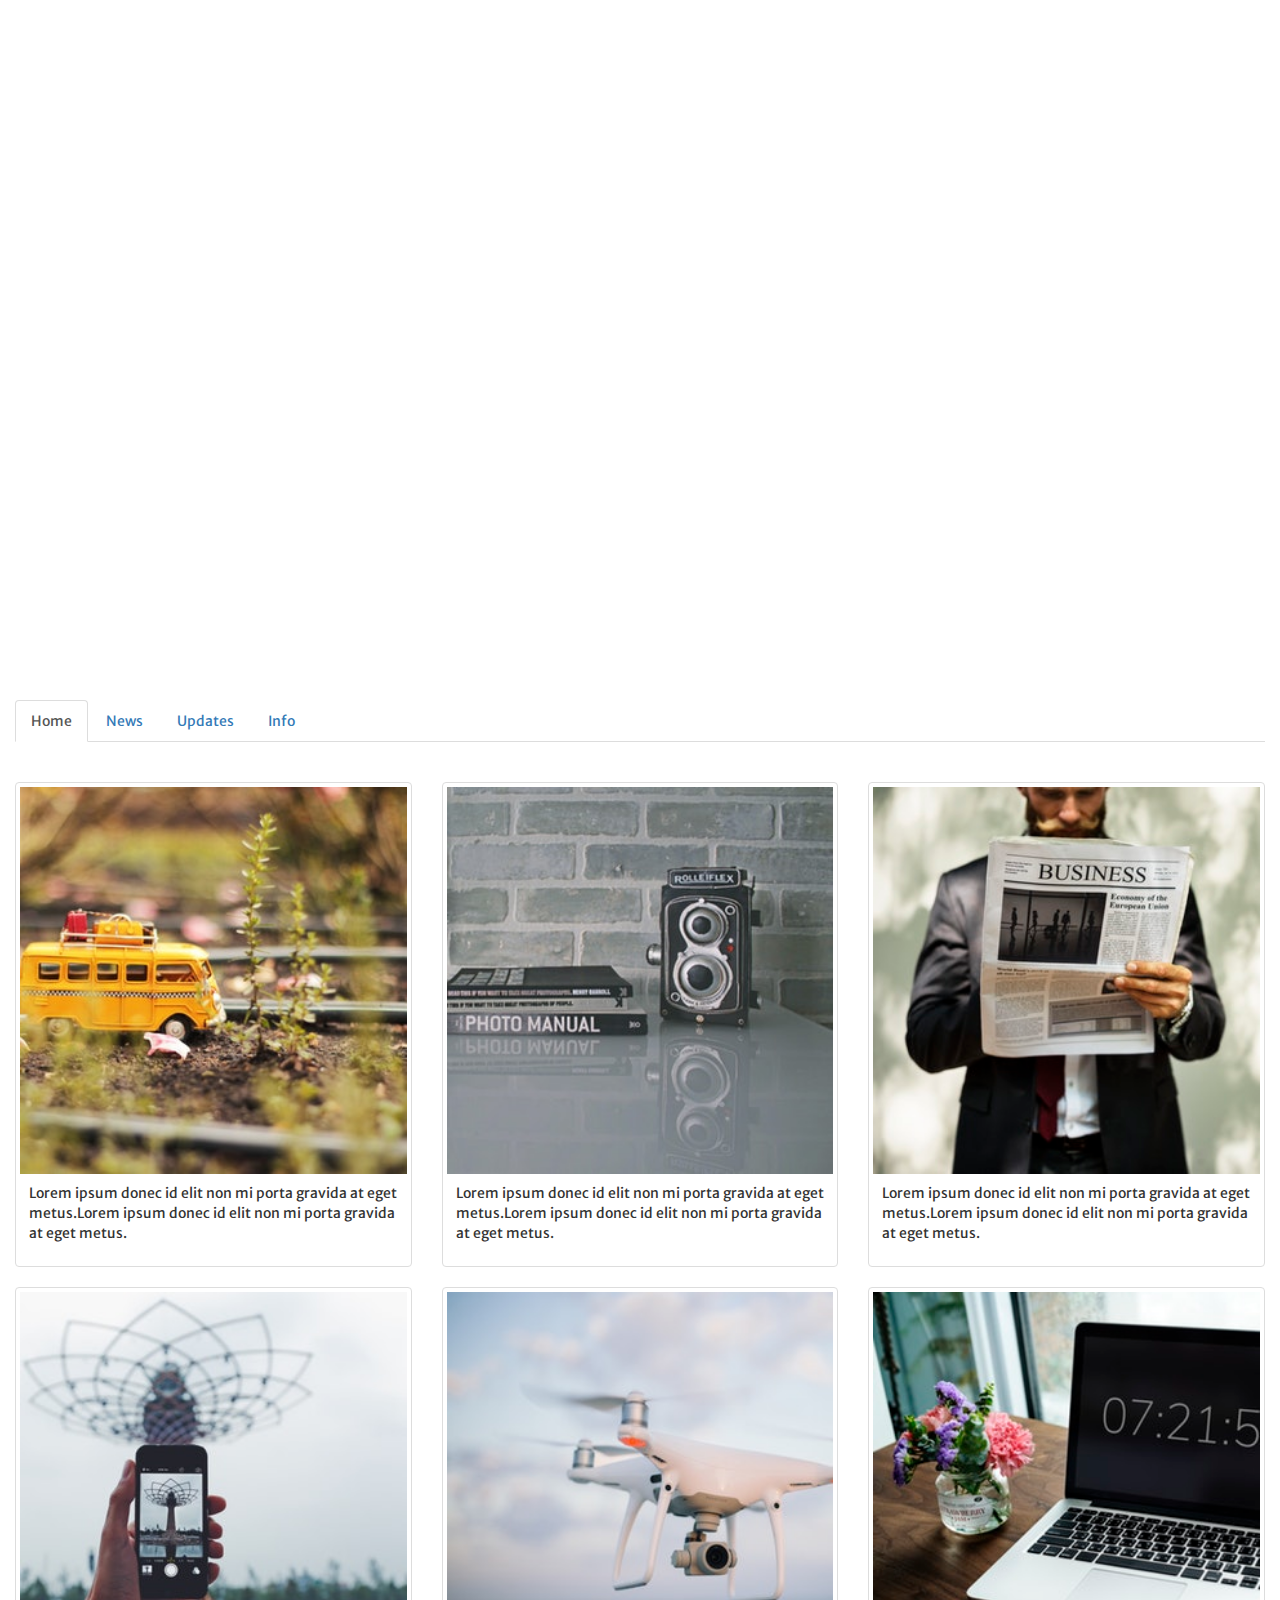
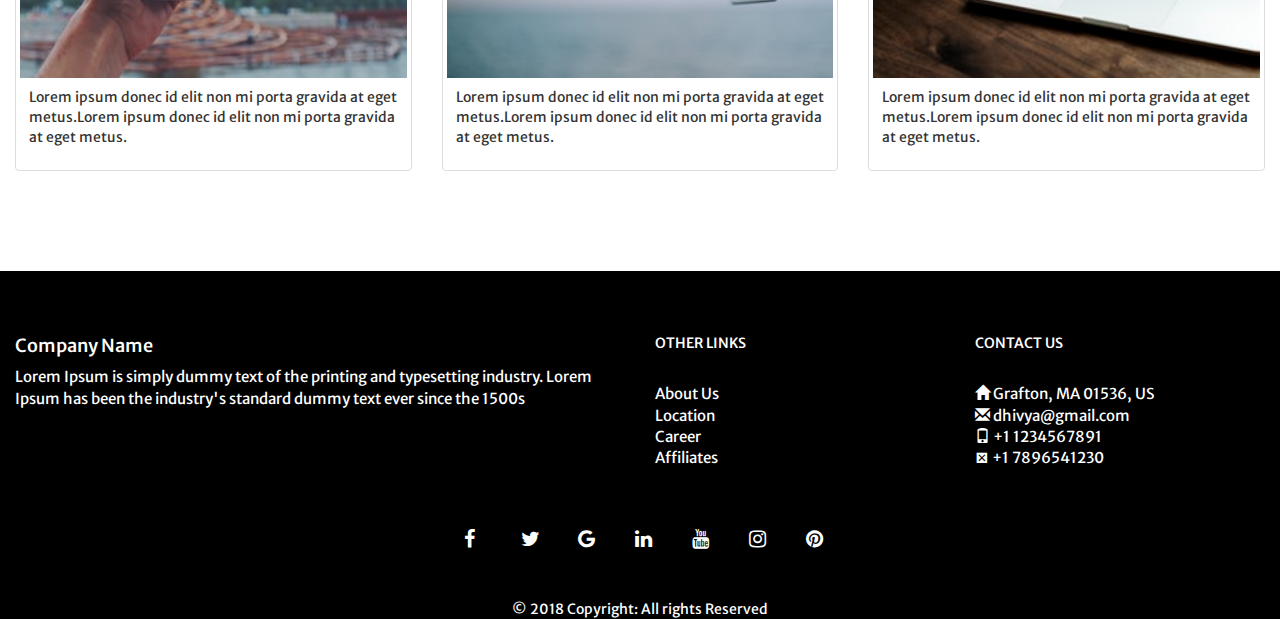
<file: templates/blog.html>
<!DOCTYPE html>
<html>

<head>
    <title>Dhivya's Page</title>
    <meta charset="utf-8">
    <meta name="viewport" content="width=device-width, initial-scale=1">
    <link rel="stylesheet" href="https://maxcdn.bootstrapcdn.com/bootstrap/3.3.7/css/bootstrap.min.css">
    <link rel="stylesheet" href="../css/style.css">
    <script src="https://ajax.googleapis.com/ajax/libs/jquery/3.3.1/jquery.min.js"></script>
    <script src="https://maxcdn.bootstrapcdn.com/bootstrap/3.3.7/js/bootstrap.min.js"></script>
    <link rel="stylesheet" href="https://cdnjs.cloudflare.com/ajax/libs/font-awesome/4.7.0/css/font-awesome.min.css">
    <link href="https://fonts.googleapis.com/css?family=Merriweather+Sans" rel="stylesheet">
    <link href="https://fonts.googleapis.com/css?family=Bevan|Merriweather+Sans" rel="stylesheet">
    <link href="https://fonts.googleapis.com/css?family=Ruda" rel="stylesheet">
	<script src="../js/script.js"></script>
    <style>
      
		#first_blog_container {
            background: url("../images/switzerland-zermatt-mountains-snow.jpg");
            background-repeat: no-repeat;
            background-size: 100% 100%;
            width: 100%;
            height: 700px;
            padding: 30px;
            -webkit-filter: grayscale(70%);
            /* Safari 6.0 - 9.0 */
            filter: grayscale(70%);
            opacity: 0.1%;
        }

        .navbar_blog {
            margin-left: -44px;
            margin-right: -44px;
            margin-top: -30px;
        }
    </style>

</head>

<body>


    <div id="first_blog_container">
        <div class="container-fluid">
            <nav class="navbar navbar-inverse navbar_blog " id="myHeader">
                <div class="container-fluid blog_header">
                    <div class="navbar-header">
                        <button type="button" class="navbar-toggle" data-toggle="collapse" data-target="#myNavbar">
        <span class="icon-bar"></span>
        <span class="icon-bar"></span>
        <span class="icon-bar"></span>                        
      </button>
                        <a class="navbar-brand" href="#">WebSiteName</a>
                    </div>
                    <div class="collapse navbar-collapse navbar-right" id="myNavbar">
                        <ul class="nav navbar-nav">
                            <li class="active"><a href="index.html" class="sub_links">Home</a></li>
                           
                            <li><a href="blog.html" class="sub_links">Blogs</a></li>
                            <li><a href="products.html" class="sub_links">Products</a></li>
                            <li><a href="career.html" class="sub_links">Join Us</a></li>

                            <li><a href="#" class="sub_links" data-toggle="modal" data-target="#myModal"><span class="glyphicon glyphicon-user"></span> Sign Up</a></li>
                            <li><a href="#" class="sub_links" data-toggle="modal" data-target="#myModallogin"><span class="glyphicon glyphicon-log-in"></span> Login</a></li>
                            <li><a href="#" class="sub_links"><span class="glyphicon glyphicon-heart"></span> </a></li>

                    </div>
                </div>
            </nav>


        </div>
        <div class="blog_text">
            <center><br>
                <br><br>
                <p class="blog_first_text"> Blog</p>
                <p class="blog_second_text">Knowledge Gaining!! Knowledge Sharing!!</p>
            </center>
        </div>


    </div>
    <div class="container-fluid blog_tab">

        <ul class="nav nav-tabs">
            <li class="active"><a href="#">Home</a></li>
            <li><a href="#">News</a></li>
            <li><a href="#">Updates</a></li>
            <li><a href="#">Info</a></li>
        </ul>
        <br>
        <br>
    </div>

    <div class="container-fluid">
        <div class="row">
            <div class="col-md-4">
                <div class="thumbnail">
                    <a href="blog1.html">
          <img src="../images/tab3.jpeg" alt="Lights" style="width:100%">
          <div class="caption">
            <p>Lorem ipsum donec id elit non mi porta gravida at eget metus.Lorem ipsum donec id elit non mi porta gravida at eget metus.</p>
          </div>
        </a>
                </div>

            </div>

            <div class="col-md-4">
                <div class="thumbnail">
                    <a href="blog2.html">
          <img src="../images/tab4.jpeg" alt="Lights" style="width:100%">
          <div class="caption">
            <p>Lorem ipsum donec id elit non mi porta gravida at eget metus.Lorem ipsum donec id elit non mi porta gravida at eget metus.</p>
          </div>
        </a>
                </div>
            </div>
            <div class="col-md-4">
                <div class="thumbnail">
                    <a href="blog3.html">
          <img src="../images/tab5.jpeg" alt="Lights" style="width:100%">
          <div class="caption">
            <p>Lorem ipsum donec id elit non mi porta gravida at eget metus.Lorem ipsum donec id elit non mi porta gravida at eget metus.</p>
          </div>
        </a>
                </div>

            </div>

        </div>


        <div class="row">
            <div class="col-md-4">
                <div class="thumbnail">
                    <a href="blog4.html">
          <img src="../images/tab1.jpeg" alt="Lights" style="width:100%"></img>
          <div class="caption">
            <p>Lorem ipsum donec id elit non mi porta gravida at eget metus.Lorem ipsum donec id elit non mi porta gravida at eget metus.</p>
          </div>
        </a>
                </div>

            </div>

            <div class="col-md-4">
                <div class="thumbnail">
                    <a href="blog5.html">
          <img src="../images/tab2.jpeg" alt="Lights" style="width:100%">
          <div class="caption">
            <p>Lorem ipsum donec id elit non mi porta gravida at eget metus.Lorem ipsum donec id elit non mi porta gravida at eget metus.</p>
          </div>
        </a>
                </div>
            </div>
            <div class="col-md-4">
                <div class="thumbnail">
                    <a href="blog6.html">
          <img src="../images/tab6.jpeg" alt="Lights" style="width:100%">
          <div class="caption">
            <p>Lorem ipsum donec id elit non mi porta gravida at eget metus.Lorem ipsum donec id elit non mi porta gravida at eget metus.</p>
          </div>
        </a>
                </div>

            </div>

        </div>


    </div>
    <br><br><br><br>

    <div class="modal fade" id="myModal" role="dialog">
        <div class="modal-dialog" role="document">
            <div class="modal-content">
                <div class="modal-header">
                    <button type="button" class="close" data-dismiss="modal" aria-label="Close"><span aria-hidden="true">&times;</span></button>
                    <h4 class="modal-title" id="myModalLabel">Sign Up</h4>
                </div>
                <div class="modal-body">

                    <form class="form-horizontal myForm" method="post">


                        <div class="form-group">
                            <label for="fullname" class=" control-label">Name</label>
                            <div>
                                <input type="text" id="fullname" name="fullname" class="form-control" required/>
                            </div>

                        </div>
                        <div class="form-group">
                            <label for="email" class=" control-label">Email</label>
                            <div>
                                <input type="email" id="email_Signup" name="email_Signup" class="form-control" required/>
                            </div>

                        </div>
                        <div class="form-group">
                            <label for="address" class=" control-label">Address</label>
                            <div>
                                <input type="text" id="address" name="address" class="form-control" required/>
                            </div>

                        </div>
                        <div class="form-group">
                            <label for="phone_number" class=" control-label">Phone Number</label>
                            <div>
                                <input type="text" id="phone_number" name="phone_number" class="form-control" required/>
                            </div>

                        </div>
                        <div class="form-group">
                            <label for="zipcode" class=" control-label">Zipcode</label>
                            <div>
                                <input type="text" id="zipcode" name="zipcode" class="form-control" required/>
                            </div>

                        </div>


                        <div class="form-group">
                            <label for="password" class=" control-label">Password</label>
                            <div>
                                <input type="password" id="password" name="password" class="form-control" required/>
                            </div>
                        </div>

                        <div class="form-group">
                            <label for="comments" class="control-label">Comments</label>
                            <div>
                                <textarea name="comments" id="comments" class="form-control" rows="5" cols="40" required></textarea>
                            </div>
                        </div>

                        <div class="form-group">

                            <div class="modal-footer">
                                <!-- <div> -->
                                <!-- <input type="submit" class="btn btn-primary" value="Submit"> -->
                                <!-- </div> -->
                                <button type="button" class="btn btn-default" data-dismiss="modal">Close</button>
                                <button type="submit" class="btn btn-primary">Submit</button>
                            </div>
                        </div>
                    </form>
                </div>

            </div>
        </div>
    </div>

    <div class="modal fade" id="myModallogin" role="dialog">
        <div class="modal-dialog" role="document">
            <div class="modal-content">
                <div class="modal-header">
                    <button type="button" class="close" data-dismiss="modal" aria-label="Close"><span aria-hidden="true">&times;</span></button>
                    <h4 class="modal-title" id="myModalLabel">Login</h4>
                </div>
                <div class="modal-body">


                    <!-- use method="post" to send your form to server -->

                    <form class="form-horizontal myLoginForm" method="post">



                        <div class="form-group">
                            <label for="email_Login" class=" control-label">Email</label>
                            <div>
                                <input type="email" id="email_Login" name="email_Login" class="form-control" required/>
                            </div>

                        </div>



                        <div class="form-group">
                            <label for="password_login" class=" control-label">Password</label>
                            <div>
                                <input type="password" id="password_login" name="password_login" class="form-control" required/>
                            </div>
                        </div>
                        <div class="checkbox">
                            <label><input type="checkbox" value="">Remember me</label>
                        </div> <br>
                        <a href="#">Forgot password?</a>
                        <br><br>





                        <div class="form-group">

                            <div class="modal-footer">
                                <!-- <div> -->
                                <!-- <input type="submit" class="btn btn-primary" value="Submit"> -->
                                <!-- </div> -->

                                <button type="submit" class="btn btn-primary">Sign In</button>
                            </div>
                        </div>
                    </form>
                </div>

            </div>
        </div>
    </div>
    <!--Footer-->
    <!--Footer-->
    <footer class="page-footer font-small blue pt-4 mt-4">

        <!--Footer Links-->
        <div class="container-fluid text-center text-md-left link_part">
            <div class="row">

                <!--First column--><br>
                <div class="col-md-6 first_part_footer">

                    <h4>Company Name</h4>
                    <p style="text-align:left;">Lorem Ipsum is simply dummy text of the printing and typesetting industry. Lorem Ipsum has been the industry's standard dummy text ever since the 1500s</p>
                </div>
                <!--/.First column-->

                <!--Second column-->
                <div class="col-md-3 second_part_footer ">
                    <h5 class="text-uppercase">Other Links</h5>
                    <br>
                    <ul class="list-unstyled">
                        <li>
                            <a class="footer_col" href="#!">About Us</a>
                        </li>
                        <li>
                            <a class="footer_col" href="#!">Location</a>
                        </li>
                        <li>
                            <a class="footer_col" href="#!">Career</a>
                        </li>
                        <li>
                            <a class="footer_col" href="#!">Affiliates</a>
                        </li>
                    </ul>
                </div>
                <!--/.Second column-->

                <div class="col-md-3 third_footer_part">
                    <h5 class="text-uppercase">Contact Us</h5>
                    <br>
                    <ul class="list-unstyled">
                        <li>
                            <a class="footer_col" href="#!"><span class="glyphicon glyphicon-home"></span> Grafton, MA 01536, US</a>
                        </li>
                        <li>
                            <a class="footer_col" href="#!"><span class="glyphicon glyphicon-envelope"></span> dhivya@gmail.com</a>
                        </li>
                        <li>
                            <a class="footer_col" href="#!"><span class="glyphicon glyphicon-phone"></span> +1 1234567891</a>
                        </li>
                        <li>
                            <a class="footer_col" href="#!"><span class="glyphicons glyphicon-print"></span> +1 7896541230</a>
                        </li>
                    </ul>
                </div>
            </div>
        </div>
        <!--/.Footer Links-->

        <div class="row social_icon">
            <div class="col-md-12">
                <center>
                    <a href="#" class="fa fa-facebook"></a>
                    <a href="#" class="fa fa-twitter"></a>
                    <a href="#" class="fa fa-google"></a>
                    <a href="#" class="fa fa-linkedin"></a>
                    <a href="#" class="fa fa-youtube"></a>
                    <a href="#" class="fa fa-instagram"></a>
                    <a href="#" class="fa fa-pinterest"></a>
                </center>

            </div>
        </div>

        <!--Copyright-->
        <div class="footer-copyright py-3 text-center">
            © 2018 Copyright: All rights Reserved
        </div>
        <!--/.Copyright-->

    </footer>


    <script>
    </script>
</body>

</html>
</file>
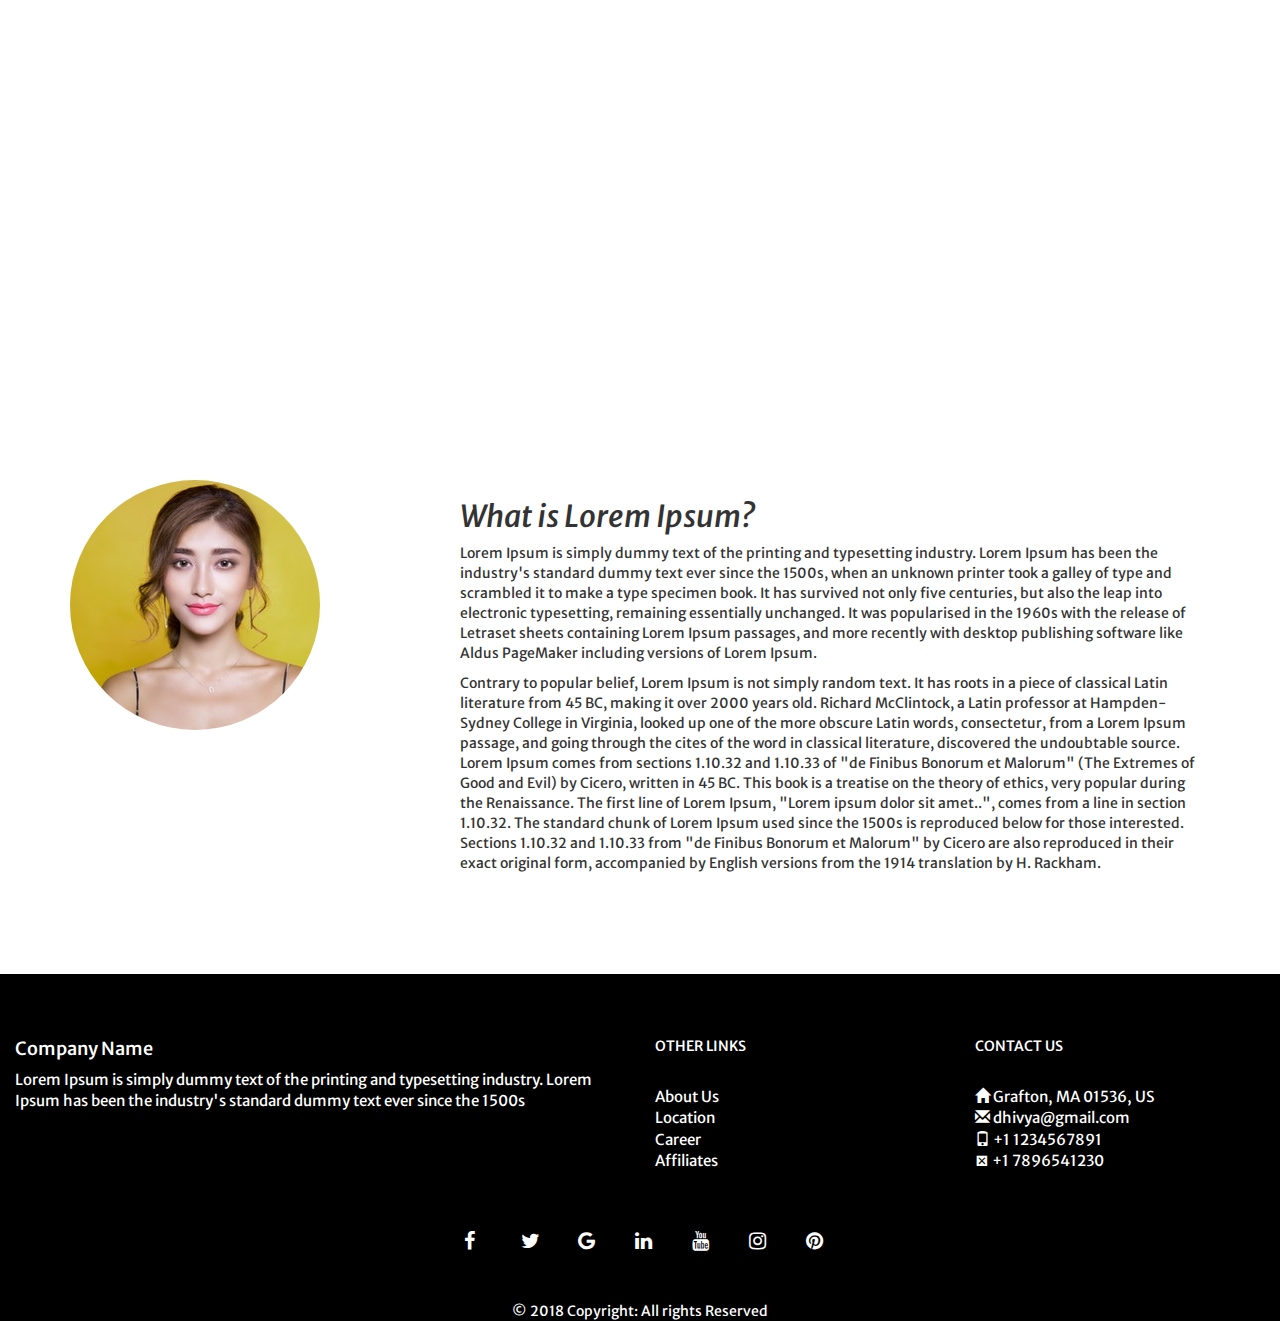
<file: templates/blog1.html>
<!DOCTYPE html>
<html>

<head>
    <title>Dhivya's Page</title>
    <meta charset="utf-8">
    <meta name="viewport" content="width=device-width, initial-scale=1">
    <link rel="stylesheet" href="https://maxcdn.bootstrapcdn.com/bootstrap/3.3.7/css/bootstrap.min.css">
    <link rel="stylesheet" href="../css/style.css">
    <script src="https://ajax.googleapis.com/ajax/libs/jquery/3.3.1/jquery.min.js"></script>
    <script src="https://maxcdn.bootstrapcdn.com/bootstrap/3.3.7/js/bootstrap.min.js"></script>
    <link rel="stylesheet" href="https://cdnjs.cloudflare.com/ajax/libs/font-awesome/4.7.0/css/font-awesome.min.css">
    <link href="https://fonts.googleapis.com/css?family=Merriweather+Sans" rel="stylesheet">
    <link href="https://fonts.googleapis.com/css?family=Bevan|Merriweather+Sans" rel="stylesheet">
    <link href="https://fonts.googleapis.com/css?family=Ruda" rel="stylesheet">
    <script src="../js/script.js"></script>
    <style>
	#first_blog_container {
            background: url("../images/blog3.jpeg");
            background-repeat: no-repeat;
            background-size: 100% 100%;
            width: 100%;
            height: 400px;
            padding: 30px;
            -webkit-filter: grayscale(30%);
            /* Safari 6.0 - 9.0 */
            filter: grayscale(30%);
            opacity: 0.1%;
        }

        .navbar_blog {
            margin-left: -44px;
            margin-right: -44px;
            margin-top: -30px;
        }

        .blog1_author {
            border-radius: 50%;
        }

        .blog1_row {
            margin-top: 7%;
            margin-bottom: 8%;
        }
		</style>

</head>

<body>


    <div id="first_blog_container">
        <div class="container-fluid">
            <nav class="navbar navbar-inverse navbar_blog " id="myHeader">
                <div class="container-fluid blog_header">
                    <div class="navbar-header">
                        <button type="button" class="navbar-toggle" data-toggle="collapse" data-target="#myNavbar">
        <span class="icon-bar"></span>
        <span class="icon-bar"></span>
        <span class="icon-bar"></span>                        
      </button>
                        <a class="navbar-brand" href="#">WebSiteName</a>
                    </div>
                    <div class="collapse navbar-collapse navbar-right" id="myNavbar">
                        <ul class="nav navbar-nav">
                            <li class="active"><a href="index.html" class="sub_links">Home</a></li>
                            
                            <li><a href="blog.html" class="sub_links">Blogs</a></li>
                            <li><a href="products.html" class="sub_links">Products</a></li>
                            <li><a href="career.html" class="sub_links">Join Us</a></li>

                            <li><a href="#" class="sub_links" data-toggle="modal" data-target="#myModal"><span class="glyphicon glyphicon-user"></span> Sign Up</a></li>
                            <li><a href="#" class="sub_links" data-toggle="modal" data-target="#myModallogin"><span class="glyphicon glyphicon-log-in"></span> Login</a></li>
                            <li><a href="#" class="sub_links"><span class="glyphicon glyphicon-heart"></span> </a></li>

                    </div>
                </div>
            </nav>


        </div>



    </div>

    <div class="container">
        <div class="row blog1_row">
            <div class="col-sm-4"><img src="../images/pexels-photo-415829.jpeg" alt="author" class="blog1_author"></div>
            <div class="col-sm-8">
                <h2><i>What is Lorem Ipsum?</i></h2>
                <p>Lorem Ipsum is simply dummy text of the printing and typesetting industry. Lorem Ipsum has been the industry's standard dummy text ever since the 1500s, when an unknown printer took a galley of type and scrambled it to make a type specimen book. It has survived not only five centuries, but also the leap into electronic typesetting, remaining essentially unchanged. It was popularised in the 1960s with the release of Letraset sheets containing Lorem Ipsum passages, and more recently with desktop publishing software like Aldus PageMaker including versions of Lorem Ipsum.</p>
                <p>Contrary to popular belief, Lorem Ipsum is not simply random text. It has roots in a piece of classical Latin literature from 45 BC, making it over 2000 years old. Richard McClintock, a Latin professor at Hampden-Sydney College in Virginia, looked up one of the more obscure Latin words, consectetur, from a Lorem Ipsum passage, and going through the cites of the word in classical literature, discovered the undoubtable source. Lorem Ipsum comes from sections 1.10.32 and 1.10.33 of "de Finibus Bonorum et Malorum" (The Extremes of Good and Evil) by Cicero, written in 45 BC. This book is a treatise on the theory of ethics, very popular during the Renaissance. The first line of Lorem Ipsum, "Lorem ipsum dolor sit amet..", comes from a line in section 1.10.32. The standard chunk of Lorem Ipsum used since the 1500s is reproduced below for those interested. Sections 1.10.32 and 1.10.33 from "de Finibus Bonorum et Malorum" by Cicero are also reproduced in their exact original form, accompanied by English versions from the 1914 translation by H. Rackham.
                </p>


            </div>

        </div>

    </div>



    <div class="modal fade" id="myModal" role="dialog">
        <div class="modal-dialog" role="document">
            <div class="modal-content">
                <div class="modal-header">
                    <button type="button" class="close" data-dismiss="modal" aria-label="Close"><span aria-hidden="true">&times;</span></button>
                    <h4 class="modal-title" id="myModalLabel">Sign Up</h4>
                </div>
                <div class="modal-body">


                    <!-- use method="post" to send your form to server -->

                    <form class="form-horizontal myForm" method="post">


                        <div class="form-group">
                            <label for="fullname" class=" control-label">Name</label>
                            <div>
                                <input type="text" id="fullname" name="fullname" class="form-control" required/>
                            </div>

                        </div>
                        <div class="form-group">
                            <label for="email" class=" control-label">Email</label>
                            <div>
                                <input type="email" id="email_Signup" name="email_Signup" class="form-control" required/>
                            </div>

                        </div>
                        <div class="form-group">
                            <label for="address" class=" control-label">Address</label>
                            <div>
                                <input type="text" id="address" name="address" class="form-control" required/>
                            </div>

                        </div>
                        <div class="form-group">
                            <label for="phone_number" class=" control-label">Phone Number</label>
                            <div>
                                <input type="text" id="phone_number" name="phone_number" class="form-control" required/>
                            </div>

                        </div>
                        <div class="form-group">
                            <label for="zipcode" class=" control-label">Zipcode</label>
                            <div>
                                <input type="text" id="zipcode" name="zipcode" class="form-control" required/>
                            </div>

                        </div>


                        <div class="form-group">
                            <label for="password" class=" control-label">Password</label>
                            <div>
                                <input type="password" id="password" name="password" class="form-control" required/>
                            </div>
                        </div>

                        <div class="form-group">
                            <label for="comments" class="control-label">Comments</label>
                            <div>
                                <textarea name="comments" id="comments" class="form-control" rows="5" cols="40" required></textarea>
                            </div>
                        </div>

                        <div class="form-group">

                            <div class="modal-footer">
                                <!-- <div> -->
                                <!-- <input type="submit" class="btn btn-primary" value="Submit"> -->
                                <!-- </div> -->
                                <button type="button" class="btn btn-default" data-dismiss="modal">Close</button>
                                <button type="submit" class="btn btn-primary">Submit</button>
                            </div>
                        </div>
                    </form>
                </div>

            </div>
        </div>
    </div>

    <div class="modal fade" id="myModallogin" role="dialog">
        <div class="modal-dialog" role="document">
            <div class="modal-content">
                <div class="modal-header">
                    <button type="button" class="close" data-dismiss="modal" aria-label="Close"><span aria-hidden="true">&times;</span></button>
                    <h4 class="modal-title" id="myModalLabel">Login</h4>
                </div>
                <div class="modal-body">


                    <!-- use method="post" to send your form to server -->

                    <form class="form-horizontal myLoginForm" method="post">



                        <div class="form-group">
                            <label for="email_Login" class=" control-label">Email</label>
                            <div>
                                <input type="email" id="email_Login" name="email_Login" class="form-control" required/>
                            </div>

                        </div>



                        <div class="form-group">
                            <label for="password_login" class=" control-label">Password</label>
                            <div>
                                <input type="password" id="password_login" name="password_login" class="form-control" required/>
                            </div>
                        </div>
                        <div class="checkbox">
                            <label><input type="checkbox" value="">Remember me</label>
                        </div> <br>
                        <a href="#">Forgot password?</a>
                        <br><br>





                        <div class="form-group">

                            <div class="modal-footer">
                                <!-- <div> -->
                                <!-- <input type="submit" class="btn btn-primary" value="Submit"> -->
                                <!-- </div> -->

                                <button type="submit" class="btn btn-primary">Sign In</button>
                            </div>
                        </div>
                    </form>
                </div>

            </div>
        </div>
    </div>
    <!--Footer-->
    <footer class="page-footer font-small blue pt-4 mt-4">

        <!--Footer Links-->
        <div class="container-fluid text-center text-md-left link_part">
            <div class="row">

                <!--First column--><br>
                <div class="col-md-6 first_part_footer">

                    <h4>Company Name</h4>
                    <p style="text-align:left;">Lorem Ipsum is simply dummy text of the printing and typesetting industry. Lorem Ipsum has been the industry's standard dummy text ever since the 1500s</p>
                </div>
                <!--/.First column-->

                <!--Second column-->
                <div class="col-md-3 second_part_footer ">
                    <h5 class="text-uppercase">Other Links</h5>
                    <br>
                    <ul class="list-unstyled">
                        <li>
                            <a class="footer_col" href="#!">About Us</a>
                        </li>
                        <li>
                            <a class="footer_col" href="#!">Location</a>
                        </li>
                        <li>
                            <a class="footer_col" href="#!">Career</a>
                        </li>
                        <li>
                            <a class="footer_col" href="#!">Affiliates</a>
                        </li>
                    </ul>
                </div>
                <!--/.Second column-->

                <div class="col-md-3 third_footer_part">
                    <h5 class="text-uppercase">Contact Us</h5>
                    <br>
                    <ul class="list-unstyled">
                        <li>
                            <a class="footer_col" href="#!"><span class="glyphicon glyphicon-home"></span> Grafton, MA 01536, US</a>
                        </li>
                        <li>
                            <a class="footer_col" href="#!"><span class="glyphicon glyphicon-envelope"></span> dhivya@gmail.com</a>
                        </li>
                        <li>
                            <a class="footer_col" href="#!"><span class="glyphicon glyphicon-phone"></span> +1 1234567891</a>
                        </li>
                        <li>
                            <a class="footer_col" href="#!"><span class="glyphicons glyphicon-print"></span> +1 7896541230</a>
                        </li>
                    </ul>
                </div>
            </div>
        </div>
        <!--/.Footer Links-->

        <div class="row social_icon">
            <div class="col-md-12">
                <center>
                    <a href="#" class="fa fa-facebook"></a>
                    <a href="#" class="fa fa-twitter"></a>
                    <a href="#" class="fa fa-google"></a>
                    <a href="#" class="fa fa-linkedin"></a>
                    <a href="#" class="fa fa-youtube"></a>
                    <a href="#" class="fa fa-instagram"></a>
                    <a href="#" class="fa fa-pinterest"></a>
                </center>

            </div>
        </div>

        <!--Copyright-->
        <div class="footer-copyright py-3 text-center">
            © 2018 Copyright: All rights Reserved
        </div>
        <!--/.Copyright-->

    </footer>
</body>

</html>
</file>
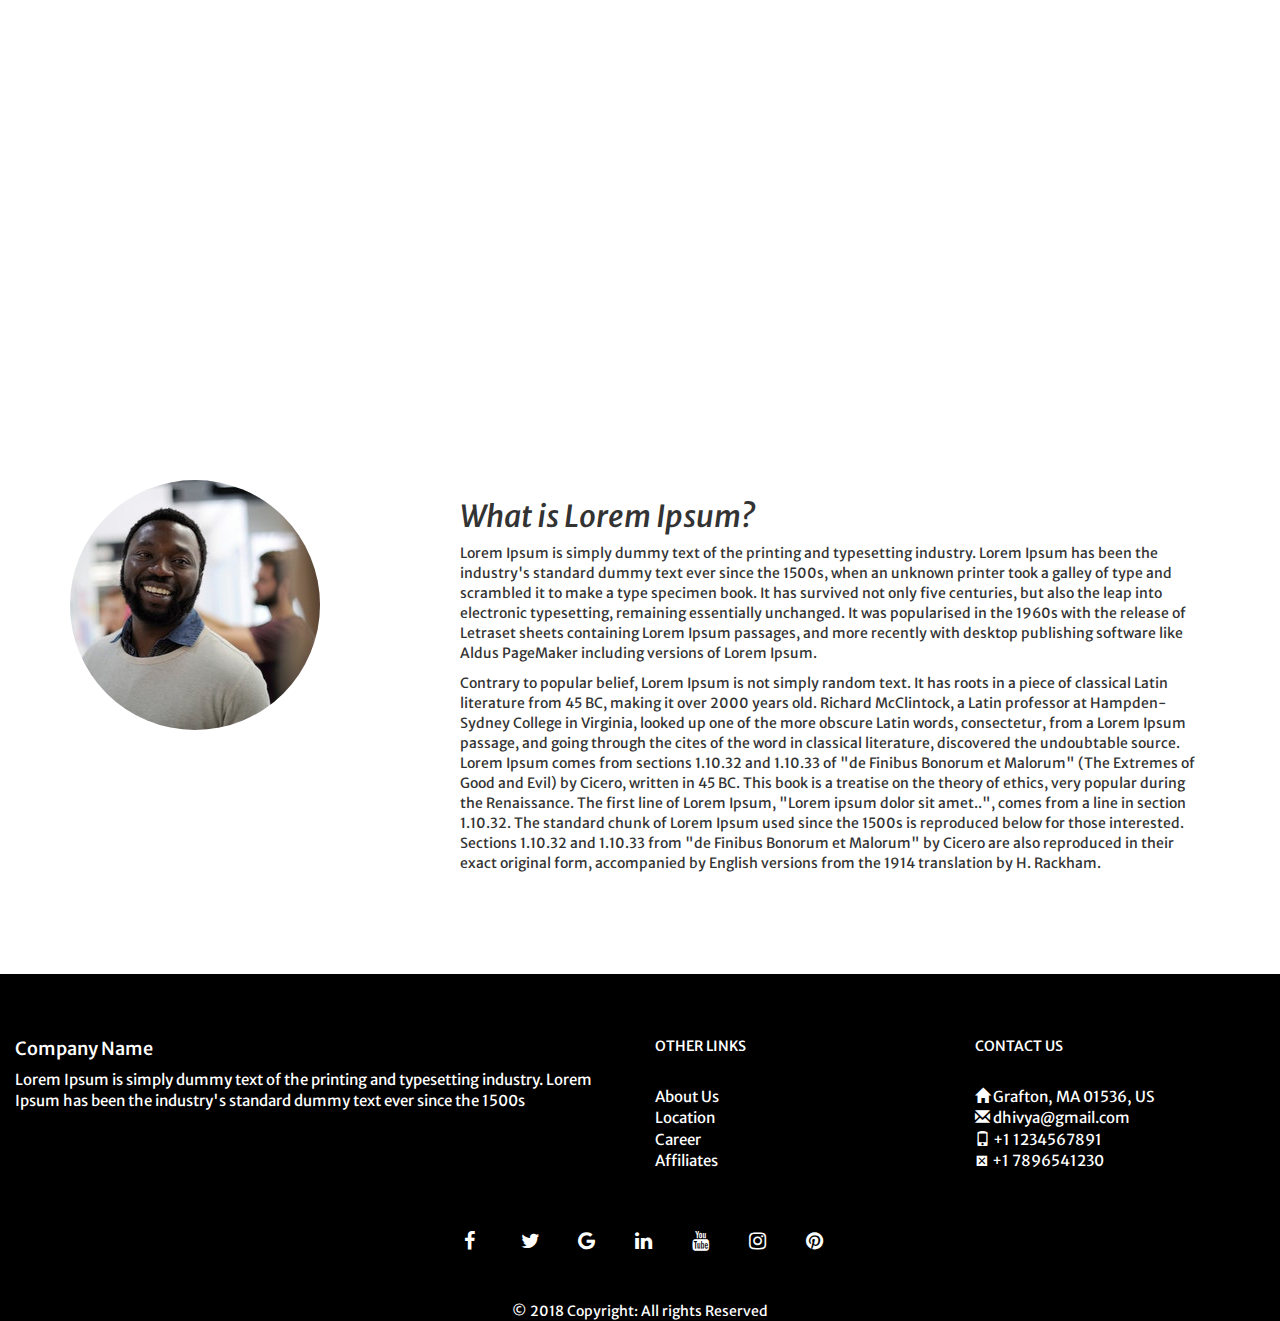
<file: templates/blog2.html>
<!DOCTYPE html>
<html>

<head>
    <title>Dhivya's Page</title>
    <meta charset="utf-8">
    <meta name="viewport" content="width=device-width, initial-scale=1">
    <link rel="stylesheet" href="https://maxcdn.bootstrapcdn.com/bootstrap/3.3.7/css/bootstrap.min.css">
    <link rel="stylesheet" href="../css/style.css">
    <script src="https://ajax.googleapis.com/ajax/libs/jquery/3.3.1/jquery.min.js"></script>
    <script src="https://maxcdn.bootstrapcdn.com/bootstrap/3.3.7/js/bootstrap.min.js"></script>
    <link rel="stylesheet" href="https://cdnjs.cloudflare.com/ajax/libs/font-awesome/4.7.0/css/font-awesome.min.css">
    <link href="https://fonts.googleapis.com/css?family=Merriweather+Sans" rel="stylesheet">
    <link href="https://fonts.googleapis.com/css?family=Bevan|Merriweather+Sans" rel="stylesheet">
    <link href="https://fonts.googleapis.com/css?family=Ruda" rel="stylesheet">
    <script src="../js/script.js"></script>
    <style>
        #first_blog_container {
            background: url("../images/blog4.jpeg");
            background-repeat: no-repeat;
            background-size: 100% 100%;
            width: 100%;
            height: 400px;
            padding: 30px;
            -webkit-filter: grayscale(30%);
            /* Safari 6.0 - 9.0 */
            filter: grayscale(30%);
            opacity: 0.1%;
        }

        .navbar_blog {
            margin-left: -44px;
            margin-right: -44px;
            margin-top: -30px;
        }

        .blog1_author {
            border-radius: 50%;
        }

        .blog1_row {
            margin-top: 7%;
            margin-bottom: 8%;
        }
    </style>

</head>

<body>


    <div id="first_blog_container">
        <div class="container-fluid">
            <nav class="navbar navbar-inverse navbar_blog " id="myHeader">
                <div class="container-fluid blog_header">
                    <div class="navbar-header">
                        <button type="button" class="navbar-toggle" data-toggle="collapse" data-target="#myNavbar">
        <span class="icon-bar"></span>
        <span class="icon-bar"></span>
        <span class="icon-bar"></span>                        
      </button>
                        <a class="navbar-brand" href="#">WebSiteName</a>
                    </div>
                    <div class="collapse navbar-collapse navbar-right" id="myNavbar">
                        <ul class="nav navbar-nav">
                            <li class="active"><a href="index.html" class="sub_links">Home</a></li>
                            
                            <li><a href="blog.html" class="sub_links">Blogs</a></li>
                            <li><a href="products.html" class="sub_links">Products</a></li>
                            <li><a href="career.html" class="sub_links">Join Us</a></li>

                            <li><a href="#" class="sub_links" data-toggle="modal" data-target="#myModal"><span class="glyphicon glyphicon-user"></span> Sign Up</a></li>
                            <li><a href="#" class="sub_links" data-toggle="modal" data-target="#myModallogin"><span class="glyphicon glyphicon-log-in"></span> Login</a></li>
                            <li><a href="#" class="sub_links"><span class="glyphicon glyphicon-heart"></span> </a></li>

                    </div>
                </div>
            </nav>


        </div>



    </div>

    <div class="container">
        <div class="row blog1_row">
            <div class="col-sm-4"><img src="../images/pexels-photo-462680.jpeg" alt="author" class="blog1_author"></div>
            <div class="col-sm-8">
                <h2><i>What is Lorem Ipsum?</i></h2>
                <p>Lorem Ipsum is simply dummy text of the printing and typesetting industry. Lorem Ipsum has been the industry's standard dummy text ever since the 1500s, when an unknown printer took a galley of type and scrambled it to make a type specimen book. It has survived not only five centuries, but also the leap into electronic typesetting, remaining essentially unchanged. It was popularised in the 1960s with the release of Letraset sheets containing Lorem Ipsum passages, and more recently with desktop publishing software like Aldus PageMaker including versions of Lorem Ipsum.</p>
                <p>Contrary to popular belief, Lorem Ipsum is not simply random text. It has roots in a piece of classical Latin literature from 45 BC, making it over 2000 years old. Richard McClintock, a Latin professor at Hampden-Sydney College in Virginia, looked up one of the more obscure Latin words, consectetur, from a Lorem Ipsum passage, and going through the cites of the word in classical literature, discovered the undoubtable source. Lorem Ipsum comes from sections 1.10.32 and 1.10.33 of "de Finibus Bonorum et Malorum" (The Extremes of Good and Evil) by Cicero, written in 45 BC. This book is a treatise on the theory of ethics, very popular during the Renaissance. The first line of Lorem Ipsum, "Lorem ipsum dolor sit amet..", comes from a line in section 1.10.32. The standard chunk of Lorem Ipsum used since the 1500s is reproduced below for those interested. Sections 1.10.32 and 1.10.33 from "de Finibus Bonorum et Malorum" by Cicero are also reproduced in their exact original form, accompanied by English versions from the 1914 translation by H. Rackham.
                </p>


            </div>

        </div>

    </div>

    <div class="modal fade" id="myModal" role="dialog">
        <div class="modal-dialog" role="document">
            <div class="modal-content">
                <div class="modal-header">
                    <button type="button" class="close" data-dismiss="modal" aria-label="Close"><span aria-hidden="true">&times;</span></button>
                    <h4 class="modal-title" id="myModalLabel">Sign Up</h4>
                </div>
                <div class="modal-body">


                    <!-- use method="post" to send your form to server -->

                    <form class="form-horizontal myForm" method="post">


                        <div class="form-group">
                            <label for="fullname" class=" control-label">Name</label>
                            <div>
                                <input type="text" id="fullname" name="fullname" class="form-control" required/>
                            </div>

                        </div>
                        <div class="form-group">
                            <label for="email" class=" control-label">Email</label>
                            <div>
                                <input type="email" id="email_Signup" name="email_Signup" class="form-control" required/>
                            </div>

                        </div>
                        <div class="form-group">
                            <label for="address" class=" control-label">Address</label>
                            <div>
                                <input type="text" id="address" name="address" class="form-control" required/>
                            </div>

                        </div>
                        <div class="form-group">
                            <label for="phone_number" class=" control-label">Phone Number</label>
                            <div>
                                <input type="text" id="phone_number" name="phone_number" class="form-control" required/>
                            </div>

                        </div>
                        <div class="form-group">
                            <label for="zipcode" class=" control-label">Zipcode</label>
                            <div>
                                <input type="text" id="zipcode" name="zipcode" class="form-control" required/>
                            </div>

                        </div>


                        <div class="form-group">
                            <label for="password" class=" control-label">Password</label>
                            <div>
                                <input type="password" id="password" name="password" class="form-control" required/>
                            </div>
                        </div>

                        <div class="form-group">
                            <label for="comments" class="control-label">Comments</label>
                            <div>
                                <textarea name="comments" id="comments" class="form-control" rows="5" cols="40" required></textarea>
                            </div>
                        </div>

                        <div class="form-group">

                            <div class="modal-footer">
                                <!-- <div> -->
                                <!-- <input type="submit" class="btn btn-primary" value="Submit"> -->
                                <!-- </div> -->
                                <button type="button" class="btn btn-default" data-dismiss="modal">Close</button>
                                <button type="submit" class="btn btn-primary">Submit</button>
                            </div>
                        </div>
                    </form>
                </div>

            </div>
        </div>
    </div>

    <div class="modal fade" id="myModallogin" role="dialog">
        <div class="modal-dialog" role="document">
            <div class="modal-content">
                <div class="modal-header">
                    <button type="button" class="close" data-dismiss="modal" aria-label="Close"><span aria-hidden="true">&times;</span></button>
                    <h4 class="modal-title" id="myModalLabel">Login</h4>
                </div>
                <div class="modal-body">


                    <!-- use method="post" to send your form to server -->

                    <form class="form-horizontal myLoginForm" method="post">



                        <div class="form-group">
                            <label for="email_Login" class=" control-label">Email</label>
                            <div>
                                <input type="email" id="email_Login" name="email_Login" class="form-control" required/>
                            </div>

                        </div>



                        <div class="form-group">
                            <label for="password_login" class=" control-label">Password</label>
                            <div>
                                <input type="password" id="password_login" name="password_login" class="form-control" required/>
                            </div>
                        </div>
                        <div class="checkbox">
                            <label><input type="checkbox" value="">Remember me</label>
                        </div> <br>
                        <a href="#">Forgot password?</a>
                        <br><br>





                        <div class="form-group">

                            <div class="modal-footer">
                                <!-- <div> -->
                                <!-- <input type="submit" class="btn btn-primary" value="Submit"> -->
                                <!-- </div> -->

                                <button type="submit" class="btn btn-primary">Sign In</button>
                            </div>
                        </div>
                    </form>
                </div>

            </div>
        </div>
    </div>
    <!--Footer-->
    <footer class="page-footer font-small blue pt-4 mt-4">

        <!--Footer Links-->
        <div class="container-fluid text-center text-md-left link_part">
            <div class="row">

                <!--First column--><br>
                <div class="col-md-6 first_part_footer">

                    <h4>Company Name</h4>
                    <p style="text-align:left;">Lorem Ipsum is simply dummy text of the printing and typesetting industry. Lorem Ipsum has been the industry's standard dummy text ever since the 1500s</p>
                </div>
                <!--/.First column-->

                <!--Second column-->
                <div class="col-md-3 second_part_footer ">
                    <h5 class="text-uppercase">Other Links</h5>
                    <br>
                    <ul class="list-unstyled">
                        <li>
                            <a class="footer_col" href="#!">About Us</a>
                        </li>
                        <li>
                            <a class="footer_col" href="#!">Location</a>
                        </li>
                        <li>
                            <a class="footer_col" href="#!">Career</a>
                        </li>
                        <li>
                            <a class="footer_col" href="#!">Affiliates</a>
                        </li>
                    </ul>
                </div>
                <!--/.Second column-->

                <div class="col-md-3 third_footer_part">
                    <h5 class="text-uppercase">Contact Us</h5>
                    <br>
                    <ul class="list-unstyled">
                        <li>
                            <a class="footer_col" href="#!"><span class="glyphicon glyphicon-home"></span> Grafton, MA 01536, US</a>
                        </li>
                        <li>
                            <a class="footer_col" href="#!"><span class="glyphicon glyphicon-envelope"></span> dhivya@gmail.com</a>
                        </li>
                        <li>
                            <a class="footer_col" href="#!"><span class="glyphicon glyphicon-phone"></span> +1 1234567891</a>
                        </li>
                        <li>
                            <a class="footer_col" href="#!"><span class="glyphicons glyphicon-print"></span> +1 7896541230</a>
                        </li>
                    </ul>
                </div>
            </div>
        </div>
        <!--/.Footer Links-->

        <div class="row social_icon">
            <div class="col-md-12">
                <center>
                    <a href="#" class="fa fa-facebook"></a>
                    <a href="#" class="fa fa-twitter"></a>
                    <a href="#" class="fa fa-google"></a>
                    <a href="#" class="fa fa-linkedin"></a>
                    <a href="#" class="fa fa-youtube"></a>
                    <a href="#" class="fa fa-instagram"></a>
                    <a href="#" class="fa fa-pinterest"></a>
                </center>

            </div>
        </div>

        <!--Copyright-->
        <div class="footer-copyright py-3 text-center">
            © 2018 Copyright: All rights Reserved
        </div>
        <!--/.Copyright-->

    </footer>
</body>

</html>
</file>
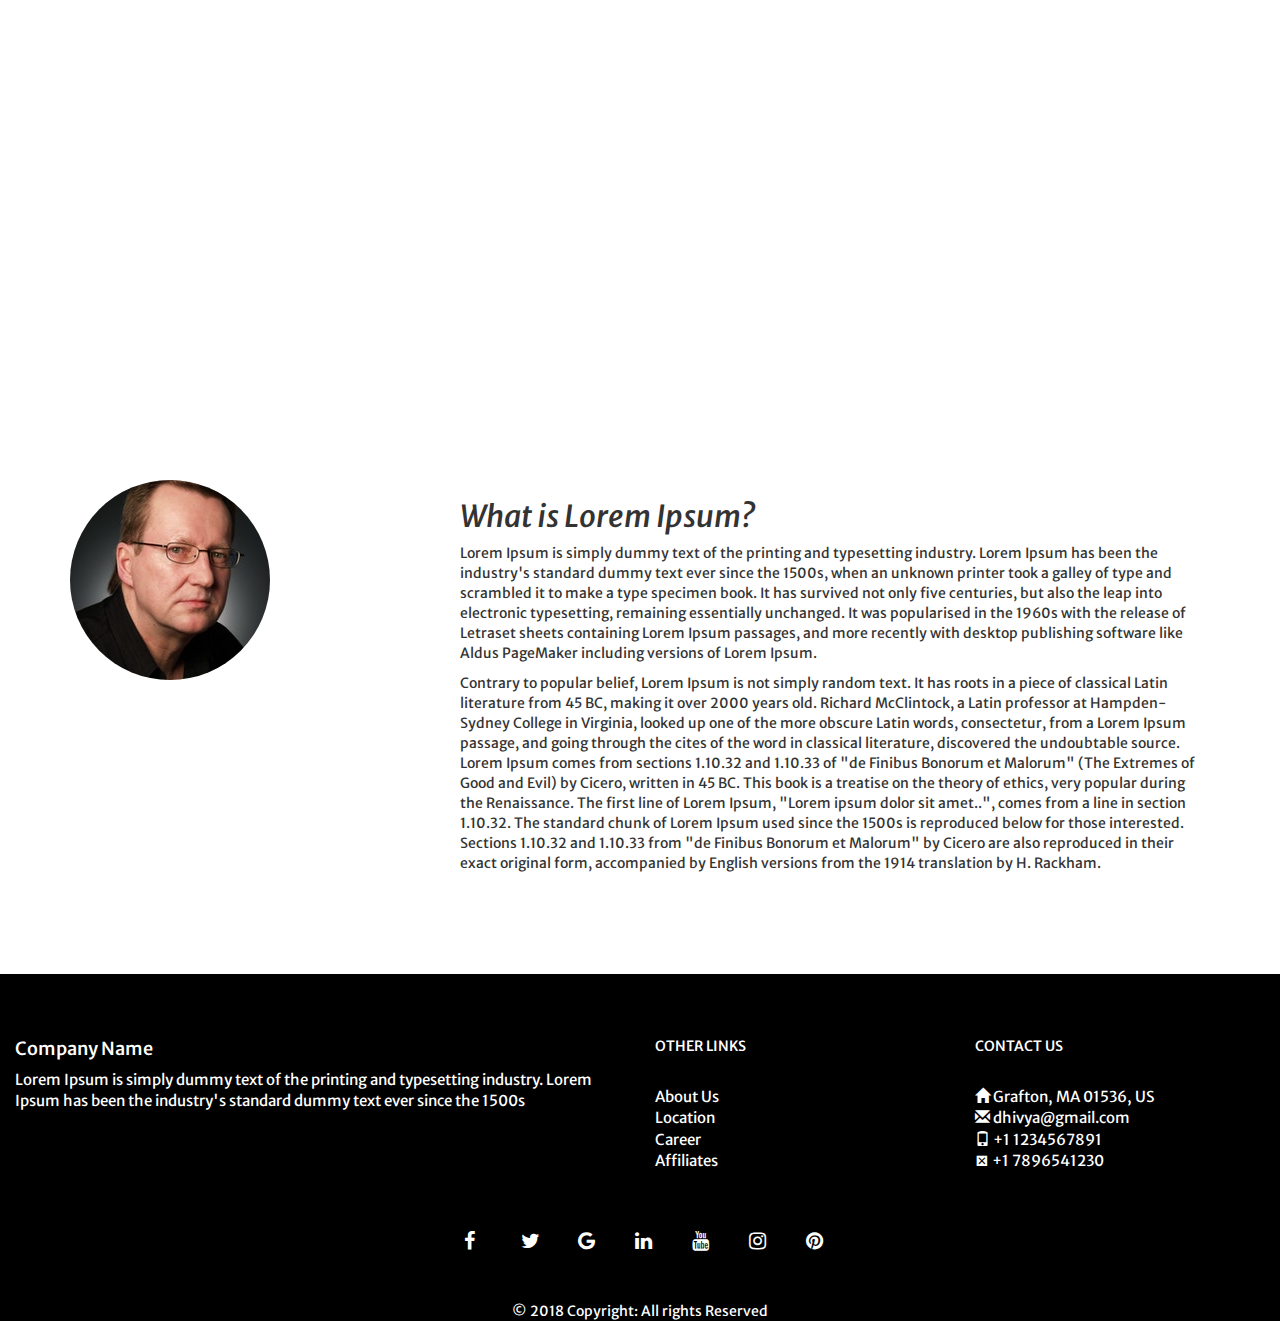
<file: templates/blog3.html>
<!DOCTYPE html>
<html>

<head>
    <title>Dhivya's Page</title>
    <meta charset="utf-8">
    <meta name="viewport" content="width=device-width, initial-scale=1">
    <link rel="stylesheet" href="https://maxcdn.bootstrapcdn.com/bootstrap/3.3.7/css/bootstrap.min.css">
    <link rel="stylesheet" href="../css/style.css">
    <script src="https://ajax.googleapis.com/ajax/libs/jquery/3.3.1/jquery.min.js"></script>
    <script src="https://maxcdn.bootstrapcdn.com/bootstrap/3.3.7/js/bootstrap.min.js"></script>
    <link rel="stylesheet" href="https://cdnjs.cloudflare.com/ajax/libs/font-awesome/4.7.0/css/font-awesome.min.css">
    <link href="https://fonts.googleapis.com/css?family=Merriweather+Sans" rel="stylesheet">
    <link href="https://fonts.googleapis.com/css?family=Bevan|Merriweather+Sans" rel="stylesheet">
    <link href="https://fonts.googleapis.com/css?family=Ruda" rel="stylesheet">
    <script src="../js/script.js"></script>
    <style>
        #first_blog_container {
            background: url("../images/blog5.jpeg");
            background-repeat: no-repeat;
            background-size: 100% 100%;
            width: 100%;
            height: 400px;
            padding: 30px;
            -webkit-filter: grayscale(30%);
            /* Safari 6.0 - 9.0 */
            filter: grayscale(30%);
            opacity: 0.1%;
        }

        .navbar_blog {
            margin-left: -44px;
            margin-right: -44px;
            margin-top: -30px;
        }

        .blog1_author {
            border-radius: 50%;
        }

        .blog1_row {
            margin-top: 7%;
            margin-bottom: 8%;
        }
    </style>

</head>

<body>


    <div id="first_blog_container">
        <div class="container-fluid">
            <nav class="navbar navbar-inverse navbar_blog " id="myHeader">
                <div class="container-fluid blog_header">
                    <div class="navbar-header">
                        <button type="button" class="navbar-toggle" data-toggle="collapse" data-target="#myNavbar">
        <span class="icon-bar"></span>
        <span class="icon-bar"></span>
        <span class="icon-bar"></span>                        
      </button>
                        <a class="navbar-brand" href="#">WebSiteName</a>
                    </div>
                    <div class="collapse navbar-collapse navbar-right" id="myNavbar">
                        <ul class="nav navbar-nav">
                            <li class="active"><a href="index.html" class="sub_links">Home</a></li>
                            
                            <li><a href="blog.html" class="sub_links">Blogs</a></li>
                            <li><a href="products.html" class="sub_links">Products</a></li>
                            <li><a href="career.html" class="sub_links">Join Us</a></li>


                            <li><a href="#" class="sub_links" data-toggle="modal" data-target="#myModal"><span class="glyphicon glyphicon-user"></span> Sign Up</a></li>
                            <li><a href="#" class="sub_links" data-toggle="modal" data-target="#myModallogin"><span class="glyphicon glyphicon-log-in"></span> Login</a></li>
                            <li><a href="#" class="sub_links"><span class="glyphicon glyphicon-heart"></span> </a></li>

                    </div>
                </div>
            </nav>


        </div>



    </div>

    <div class="container">
        <div class="row blog1_row">
            <div class="col-sm-4"><img src="../images/pexels-photo-262391.jpeg" alt="author" class="blog1_author"></div>
            <div class="col-sm-8">
                <h2><i>What is Lorem Ipsum?</i></h2>
                <p>Lorem Ipsum is simply dummy text of the printing and typesetting industry. Lorem Ipsum has been the industry's standard dummy text ever since the 1500s, when an unknown printer took a galley of type and scrambled it to make a type specimen book. It has survived not only five centuries, but also the leap into electronic typesetting, remaining essentially unchanged. It was popularised in the 1960s with the release of Letraset sheets containing Lorem Ipsum passages, and more recently with desktop publishing software like Aldus PageMaker including versions of Lorem Ipsum.</p>
                <p>Contrary to popular belief, Lorem Ipsum is not simply random text. It has roots in a piece of classical Latin literature from 45 BC, making it over 2000 years old. Richard McClintock, a Latin professor at Hampden-Sydney College in Virginia, looked up one of the more obscure Latin words, consectetur, from a Lorem Ipsum passage, and going through the cites of the word in classical literature, discovered the undoubtable source. Lorem Ipsum comes from sections 1.10.32 and 1.10.33 of "de Finibus Bonorum et Malorum" (The Extremes of Good and Evil) by Cicero, written in 45 BC. This book is a treatise on the theory of ethics, very popular during the Renaissance. The first line of Lorem Ipsum, "Lorem ipsum dolor sit amet..", comes from a line in section 1.10.32. The standard chunk of Lorem Ipsum used since the 1500s is reproduced below for those interested. Sections 1.10.32 and 1.10.33 from "de Finibus Bonorum et Malorum" by Cicero are also reproduced in their exact original form, accompanied by English versions from the 1914 translation by H. Rackham.
                </p>


            </div>

        </div>

    </div>

    <div class="modal fade" id="myModal" role="dialog">
        <div class="modal-dialog" role="document">
            <div class="modal-content">
                <div class="modal-header">
                    <button type="button" class="close" data-dismiss="modal" aria-label="Close"><span aria-hidden="true">&times;</span></button>
                    <h4 class="modal-title" id="myModalLabel">Sign Up</h4>
                </div>
                <div class="modal-body">


                    <!-- use method="post" to send your form to server -->

                    <form class="form-horizontal myForm" method="post">


                        <div class="form-group">
                            <label for="fullname" class=" control-label">Name</label>
                            <div>
                                <input type="text" id="fullname" name="fullname" class="form-control" required/>
                            </div>

                        </div>
                        <div class="form-group">
                            <label for="email" class=" control-label">Email</label>
                            <div>
                                <input type="email" id="email_Signup" name="email_Signup" class="form-control" required/>
                            </div>

                        </div>
                        <div class="form-group">
                            <label for="address" class=" control-label">Address</label>
                            <div>
                                <input type="text" id="address" name="address" class="form-control" required/>
                            </div>

                        </div>
                        <div class="form-group">
                            <label for="phone_number" class=" control-label">Phone Number</label>
                            <div>
                                <input type="text" id="phone_number" name="phone_number" class="form-control" required/>
                            </div>

                        </div>
                        <div class="form-group">
                            <label for="zipcode" class=" control-label">Zipcode</label>
                            <div>
                                <input type="text" id="zipcode" name="zipcode" class="form-control" required/>
                            </div>

                        </div>


                        <div class="form-group">
                            <label for="password" class=" control-label">Password</label>
                            <div>
                                <input type="password" id="password" name="password" class="form-control" required/>
                            </div>
                        </div>

                        <div class="form-group">
                            <label for="comments" class="control-label">Comments</label>
                            <div>
                                <textarea name="comments" id="comments" class="form-control" rows="5" cols="40" required></textarea>
                            </div>
                        </div>

                        <div class="form-group">

                            <div class="modal-footer">
                                <!-- <div> -->
                                <!-- <input type="submit" class="btn btn-primary" value="Submit"> -->
                                <!-- </div> -->
                                <button type="button" class="btn btn-default" data-dismiss="modal">Close</button>
                                <button type="submit" class="btn btn-primary">Submit</button>
                            </div>
                        </div>
                    </form>
                </div>

            </div>
        </div>
    </div>

    <div class="modal fade" id="myModallogin" role="dialog">
        <div class="modal-dialog" role="document">
            <div class="modal-content">
                <div class="modal-header">
                    <button type="button" class="close" data-dismiss="modal" aria-label="Close"><span aria-hidden="true">&times;</span></button>
                    <h4 class="modal-title" id="myModalLabel">Login</h4>
                </div>
                <div class="modal-body">


                    <!-- use method="post" to send your form to server -->

                    <form class="form-horizontal myLoginForm" method="post">



                        <div class="form-group">
                            <label for="email_Login" class=" control-label">Email</label>
                            <div>
                                <input type="email" id="email_Login" name="email_Login" class="form-control" required/>
                            </div>

                        </div>



                        <div class="form-group">
                            <label for="password_login" class=" control-label">Password</label>
                            <div>
                                <input type="password" id="password_login" name="password_login" class="form-control" required/>
                            </div>
                        </div>
                        <div class="checkbox">
                            <label><input type="checkbox" value="">Remember me</label>
                        </div> <br>
                        <a href="#">Forgot password?</a>
                        <br><br>





                        <div class="form-group">

                            <div class="modal-footer">
                                <!-- <div> -->
                                <!-- <input type="submit" class="btn btn-primary" value="Submit"> -->
                                <!-- </div> -->

                                <button type="submit" class="btn btn-primary">Sign In</button>
                            </div>
                        </div>
                    </form>
                </div>

            </div>
        </div>
    </div>
    <!--Footer-->
    <footer class="page-footer font-small blue pt-4 mt-4">

        <!--Footer Links-->
        <div class="container-fluid text-center text-md-left link_part">
            <div class="row">

                <!--First column--><br>
                <div class="col-md-6 first_part_footer">

                    <h4>Company Name</h4>
                    <p style="text-align:left;">Lorem Ipsum is simply dummy text of the printing and typesetting industry. Lorem Ipsum has been the industry's standard dummy text ever since the 1500s</p>
                </div>
                <!--/.First column-->

                <!--Second column-->
                <div class="col-md-3 second_part_footer ">
                    <h5 class="text-uppercase">Other Links</h5>
                    <br>
                    <ul class="list-unstyled">
                        <li>
                            <a class="footer_col" href="#!">About Us</a>
                        </li>
                        <li>
                            <a class="footer_col" href="#!">Location</a>
                        </li>
                        <li>
                            <a class="footer_col" href="#!">Career</a>
                        </li>
                        <li>
                            <a class="footer_col" href="#!">Affiliates</a>
                        </li>
                    </ul>
                </div>
                <!--/.Second column-->

                <div class="col-md-3 third_footer_part">
                    <h5 class="text-uppercase">Contact Us</h5>
                    <br>
                    <ul class="list-unstyled">
                        <li>
                            <a class="footer_col" href="#!"><span class="glyphicon glyphicon-home"></span> Grafton, MA 01536, US</a>
                        </li>
                        <li>
                            <a class="footer_col" href="#!"><span class="glyphicon glyphicon-envelope"></span> dhivya@gmail.com</a>
                        </li>
                        <li>
                            <a class="footer_col" href="#!"><span class="glyphicon glyphicon-phone"></span> +1 1234567891</a>
                        </li>
                        <li>
                            <a class="footer_col" href="#!"><span class="glyphicons glyphicon-print"></span> +1 7896541230</a>
                        </li>
                    </ul>
                </div>
            </div>
        </div>
        <!--/.Footer Links-->

        <div class="row social_icon">
            <div class="col-md-12">
                <center>
                    <a href="#" class="fa fa-facebook"></a>
                    <a href="#" class="fa fa-twitter"></a>
                    <a href="#" class="fa fa-google"></a>
                    <a href="#" class="fa fa-linkedin"></a>
                    <a href="#" class="fa fa-youtube"></a>
                    <a href="#" class="fa fa-instagram"></a>
                    <a href="#" class="fa fa-pinterest"></a>
                </center>

            </div>
        </div>

        <!--Copyright-->
        <div class="footer-copyright py-3 text-center">
            © 2018 Copyright: All rights Reserved
        </div>
        <!--/.Copyright-->

    </footer>
</body>

</html>
</file>
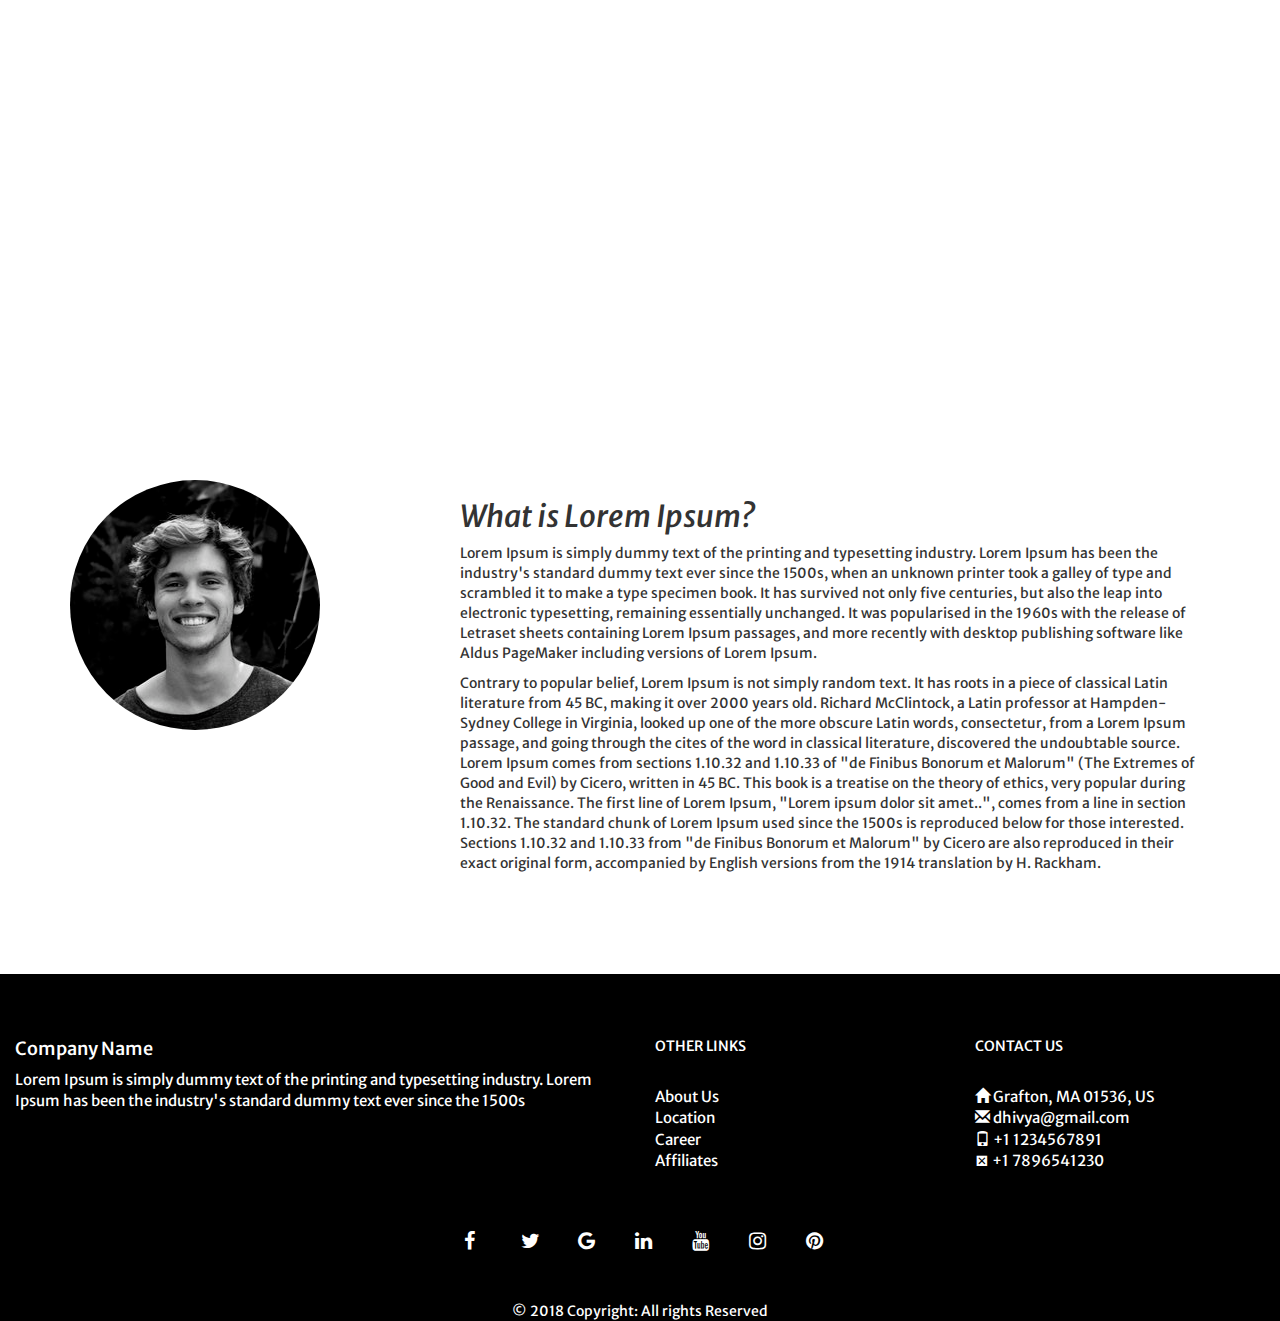
<file: templates/blog4.html>
<!DOCTYPE html>
<html>

<head>
    <title>Dhivya's Page</title>
    <meta charset="utf-8">
    <meta name="viewport" content="width=device-width, initial-scale=1">
    <link rel="stylesheet" href="https://maxcdn.bootstrapcdn.com/bootstrap/3.3.7/css/bootstrap.min.css">
    <link rel="stylesheet" href="../css/style.css">
    <script src="https://ajax.googleapis.com/ajax/libs/jquery/3.3.1/jquery.min.js"></script>
    <script src="https://maxcdn.bootstrapcdn.com/bootstrap/3.3.7/js/bootstrap.min.js"></script>
    <link rel="stylesheet" href="https://cdnjs.cloudflare.com/ajax/libs/font-awesome/4.7.0/css/font-awesome.min.css">
    <link href="https://fonts.googleapis.com/css?family=Merriweather+Sans" rel="stylesheet">
    <link href="https://fonts.googleapis.com/css?family=Bevan|Merriweather+Sans" rel="stylesheet">
    <link href="https://fonts.googleapis.com/css?family=Ruda" rel="stylesheet">
    <script src="../js/script.js"></script>
    <style>
        #first_blog_container {
            background: url("../images/blog1.jpeg");
            background-repeat: no-repeat;
            background-size: 100% 100%;
            width: 100%;
            height: 400px;
            padding: 30px;
            -webkit-filter: grayscale(30%);
            /* Safari 6.0 - 9.0 */
            filter: grayscale(30%);
            opacity: 0.1%;
        }

        .navbar_blog {
            margin-left: -44px;
            margin-right: -44px;
            margin-top: -30px;
        }

        .blog1_author {
            border-radius: 50%;
        }

        .blog1_row {
            margin-top: 7%;
            margin-bottom: 8%;
        }
    </style>

</head>

<body>


    <div id="first_blog_container">
        <div class="container-fluid">
            <nav class="navbar navbar-inverse navbar_blog " id="myHeader">
                <div class="container-fluid blog_header">
                    <div class="navbar-header">
                        <button type="button" class="navbar-toggle" data-toggle="collapse" data-target="#myNavbar">
        <span class="icon-bar"></span>
        <span class="icon-bar"></span>
        <span class="icon-bar"></span>                        
      </button>
                        <a class="navbar-brand" href="#">WebSiteName</a>
                    </div>
                    <div class="collapse navbar-collapse navbar-right" id="myNavbar">
                        <ul class="nav navbar-nav">
                            <li class="active"><a href="index.html" class="sub_links">Home</a></li>
                            
                            <li><a href="blog.html" class="sub_links">Blogs</a></li>
                            <li><a href="products.html" class="sub_links">Products</a></li>
                            <li><a href="career.html" class="sub_links">Join Us</a></li>


                            <li><a href="#" class="sub_links" data-toggle="modal" data-target="#myModal"><span class="glyphicon glyphicon-user"></span> Sign Up</a></li>
                            <li><a href="#" class="sub_links" data-toggle="modal" data-target="#myModallogin"><span class="glyphicon glyphicon-log-in"></span> Login</a></li>
                            <li><a href="#" class="sub_links"><span class="glyphicon glyphicon-heart"></span> </a></li>

                    </div>
                </div>
            </nav>


        </div>



    </div>

    <div class="container">
        <div class="row blog1_row">
            <div class="col-sm-4"><img src="../images/pexels-photo-91227.jpeg" alt="author" class="blog1_author"></div>
            <div class="col-sm-8">
                <h2><i>What is Lorem Ipsum?</i></h2>
                <p>Lorem Ipsum is simply dummy text of the printing and typesetting industry. Lorem Ipsum has been the industry's standard dummy text ever since the 1500s, when an unknown printer took a galley of type and scrambled it to make a type specimen book. It has survived not only five centuries, but also the leap into electronic typesetting, remaining essentially unchanged. It was popularised in the 1960s with the release of Letraset sheets containing Lorem Ipsum passages, and more recently with desktop publishing software like Aldus PageMaker including versions of Lorem Ipsum.</p>
                <p>Contrary to popular belief, Lorem Ipsum is not simply random text. It has roots in a piece of classical Latin literature from 45 BC, making it over 2000 years old. Richard McClintock, a Latin professor at Hampden-Sydney College in Virginia, looked up one of the more obscure Latin words, consectetur, from a Lorem Ipsum passage, and going through the cites of the word in classical literature, discovered the undoubtable source. Lorem Ipsum comes from sections 1.10.32 and 1.10.33 of "de Finibus Bonorum et Malorum" (The Extremes of Good and Evil) by Cicero, written in 45 BC. This book is a treatise on the theory of ethics, very popular during the Renaissance. The first line of Lorem Ipsum, "Lorem ipsum dolor sit amet..", comes from a line in section 1.10.32. The standard chunk of Lorem Ipsum used since the 1500s is reproduced below for those interested. Sections 1.10.32 and 1.10.33 from "de Finibus Bonorum et Malorum" by Cicero are also reproduced in their exact original form, accompanied by English versions from the 1914 translation by H. Rackham.
                </p>


            </div>

        </div>

    </div>

    <div class="modal fade" id="myModal" role="dialog">
        <div class="modal-dialog" role="document">
            <div class="modal-content">
                <div class="modal-header">
                    <button type="button" class="close" data-dismiss="modal" aria-label="Close"><span aria-hidden="true">&times;</span></button>
                    <h4 class="modal-title" id="myModalLabel">Sign Up</h4>
                </div>
                <div class="modal-body">


                    <!-- use method="post" to send your form to server -->

                    <form class="form-horizontal myForm" method="post">


                        <div class="form-group">
                            <label for="fullname" class=" control-label">Name</label>
                            <div>
                                <input type="text" id="fullname" name="fullname" class="form-control" required/>
                            </div>

                        </div>
                        <div class="form-group">
                            <label for="email" class=" control-label">Email</label>
                            <div>
                                <input type="email" id="email_Signup" name="email_Signup" class="form-control" required/>
                            </div>

                        </div>
                        <div class="form-group">
                            <label for="address" class=" control-label">Address</label>
                            <div>
                                <input type="text" id="address" name="address" class="form-control" required/>
                            </div>

                        </div>
                        <div class="form-group">
                            <label for="phone_number" class=" control-label">Phone Number</label>
                            <div>
                                <input type="text" id="phone_number" name="phone_number" class="form-control" required/>
                            </div>

                        </div>
                        <div class="form-group">
                            <label for="zipcode" class=" control-label">Zipcode</label>
                            <div>
                                <input type="text" id="zipcode" name="zipcode" class="form-control" required/>
                            </div>

                        </div>


                        <div class="form-group">
                            <label for="password" class=" control-label">Password</label>
                            <div>
                                <input type="password" id="password" name="password" class="form-control" required/>
                            </div>
                        </div>

                        <div class="form-group">
                            <label for="comments" class="control-label">Comments</label>
                            <div>
                                <textarea name="comments" id="comments" class="form-control" rows="5" cols="40" required></textarea>
                            </div>
                        </div>

                        <div class="form-group">

                            <div class="modal-footer">
                                <!-- <div> -->
                                <!-- <input type="submit" class="btn btn-primary" value="Submit"> -->
                                <!-- </div> -->
                                <button type="button" class="btn btn-default" data-dismiss="modal">Close</button>
                                <button type="submit" class="btn btn-primary">Submit</button>
                            </div>
                        </div>
                    </form>
                </div>

            </div>
        </div>
    </div>

    <div class="modal fade" id="myModallogin" role="dialog">
        <div class="modal-dialog" role="document">
            <div class="modal-content">
                <div class="modal-header">
                    <button type="button" class="close" data-dismiss="modal" aria-label="Close"><span aria-hidden="true">&times;</span></button>
                    <h4 class="modal-title" id="myModalLabel">Login</h4>
                </div>
                <div class="modal-body">


                    <!-- use method="post" to send your form to server -->

                    <form class="form-horizontal myLoginForm" method="post">



                        <div class="form-group">
                            <label for="email_Login" class=" control-label">Email</label>
                            <div>
                                <input type="email" id="email_Login" name="email_Login" class="form-control" required/>
                            </div>

                        </div>



                        <div class="form-group">
                            <label for="password_login" class=" control-label">Password</label>
                            <div>
                                <input type="password" id="password_login" name="password_login" class="form-control" required/>
                            </div>
                        </div>
                        <div class="checkbox">
                            <label><input type="checkbox" value="">Remember me</label>
                        </div> <br>
                        <a href="#">Forgot password?</a>
                        <br><br>





                        <div class="form-group">

                            <div class="modal-footer">
                                <!-- <div> -->
                                <!-- <input type="submit" class="btn btn-primary" value="Submit"> -->
                                <!-- </div> -->

                                <button type="submit" class="btn btn-primary">Sign In</button>
                            </div>
                        </div>
                    </form>
                </div>

            </div>
        </div>
    </div>
    <!--Footer-->
    <footer class="page-footer font-small blue pt-4 mt-4">

        <!--Footer Links-->
        <div class="container-fluid text-center text-md-left link_part">
            <div class="row">

                <!--First column--><br>
                <div class="col-md-6 first_part_footer">

                    <h4>Company Name</h4>
                    <p style="text-align:left;">Lorem Ipsum is simply dummy text of the printing and typesetting industry. Lorem Ipsum has been the industry's standard dummy text ever since the 1500s</p>
                </div>
                <!--/.First column-->

                <!--Second column-->
                <div class="col-md-3 second_part_footer ">
                    <h5 class="text-uppercase">Other Links</h5>
                    <br>
                    <ul class="list-unstyled">
                        <li>
                            <a class="footer_col" href="#!">About Us</a>
                        </li>
                        <li>
                            <a class="footer_col" href="#!">Location</a>
                        </li>
                        <li>
                            <a class="footer_col" href="#!">Career</a>
                        </li>
                        <li>
                            <a class="footer_col" href="#!">Affiliates</a>
                        </li>
                    </ul>
                </div>
                <!--/.Second column-->

                <div class="col-md-3 third_footer_part">
                    <h5 class="text-uppercase">Contact Us</h5>
                    <br>
                    <ul class="list-unstyled">
                        <li>
                            <a class="footer_col" href="#!"><span class="glyphicon glyphicon-home"></span> Grafton, MA 01536, US</a>
                        </li>
                        <li>
                            <a class="footer_col" href="#!"><span class="glyphicon glyphicon-envelope"></span> dhivya@gmail.com</a>
                        </li>
                        <li>
                            <a class="footer_col" href="#!"><span class="glyphicon glyphicon-phone"></span> +1 1234567891</a>
                        </li>
                        <li>
                            <a class="footer_col" href="#!"><span class="glyphicons glyphicon-print"></span> +1 7896541230</a>
                        </li>
                    </ul>
                </div>
            </div>
        </div>
        <!--/.Footer Links-->

        <div class="row social_icon">
            <div class="col-md-12">
                <center>
                    <a href="#" class="fa fa-facebook"></a>
                    <a href="#" class="fa fa-twitter"></a>
                    <a href="#" class="fa fa-google"></a>
                    <a href="#" class="fa fa-linkedin"></a>
                    <a href="#" class="fa fa-youtube"></a>
                    <a href="#" class="fa fa-instagram"></a>
                    <a href="#" class="fa fa-pinterest"></a>
                </center>

            </div>
        </div>

        <!--Copyright-->
        <div class="footer-copyright py-3 text-center">
            © 2018 Copyright: All rights Reserved
        </div>
        <!--/.Copyright-->

    </footer>
</body>

</html>
</file>
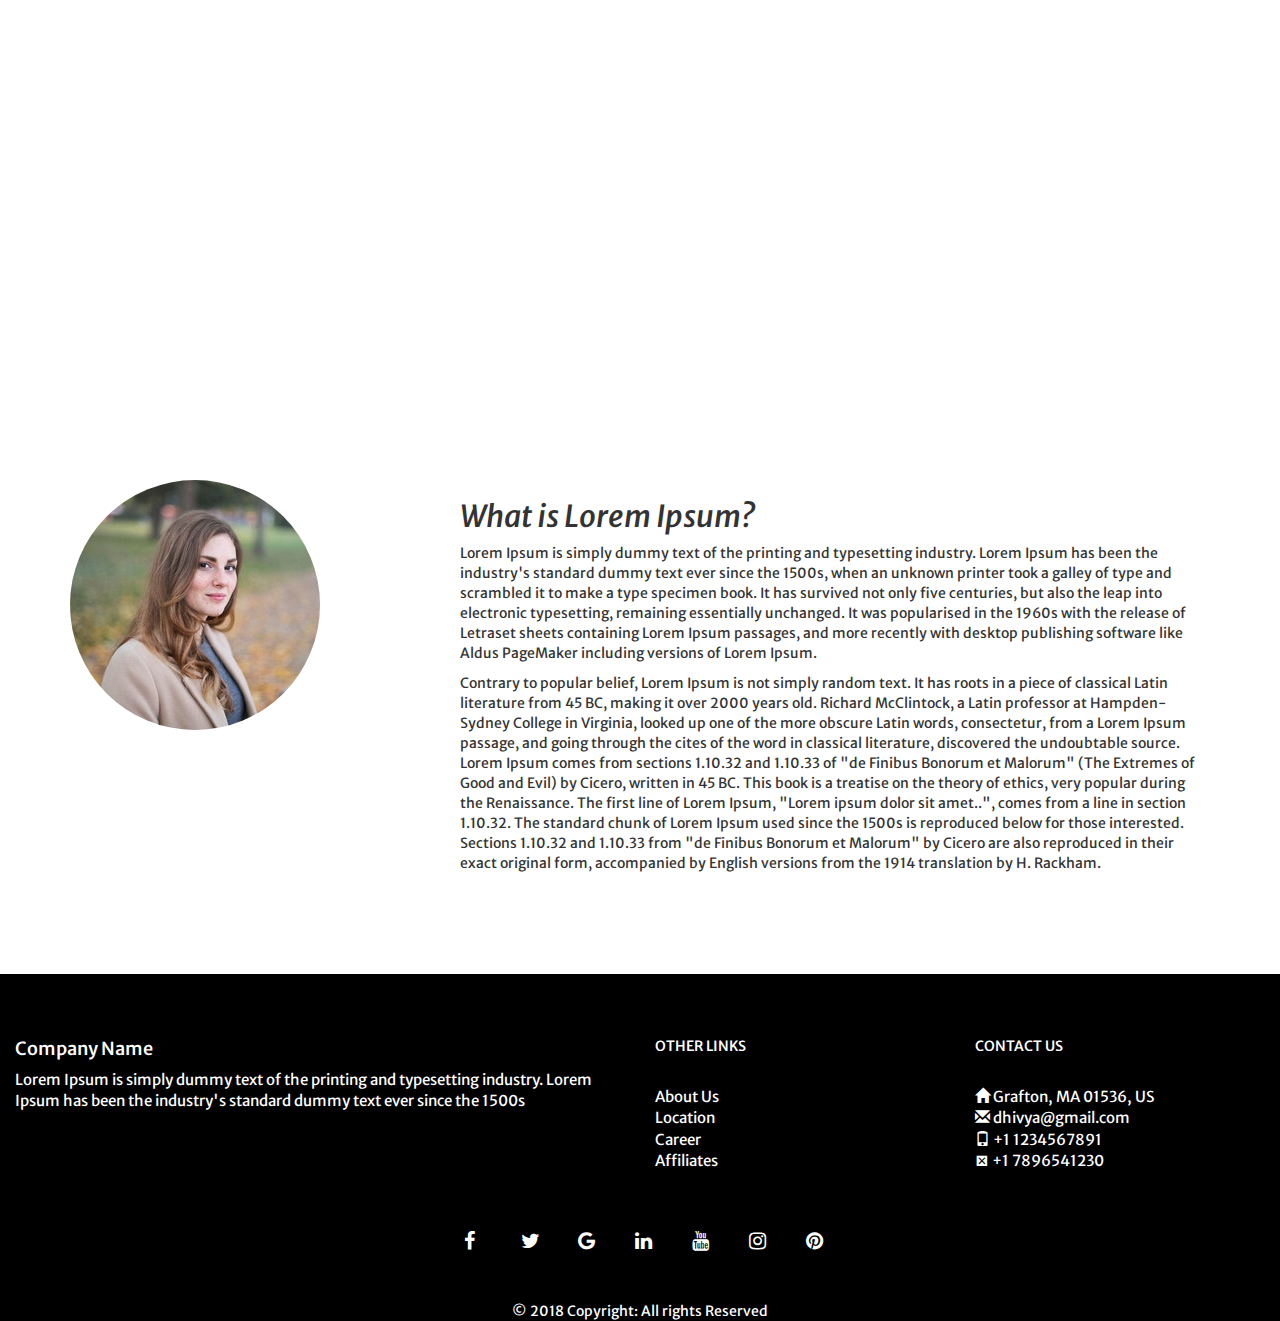
<file: templates/blog5.html>
<!DOCTYPE html>
<html>

<head>
    <title>Dhivya's Page</title>
    <meta charset="utf-8">
    <meta name="viewport" content="width=device-width, initial-scale=1">
    <link rel="stylesheet" href="https://maxcdn.bootstrapcdn.com/bootstrap/3.3.7/css/bootstrap.min.css">
    <link rel="stylesheet" href="../css/style.css">
    <script src="https://ajax.googleapis.com/ajax/libs/jquery/3.3.1/jquery.min.js"></script>
    <script src="https://maxcdn.bootstrapcdn.com/bootstrap/3.3.7/js/bootstrap.min.js"></script>
    <link rel="stylesheet" href="https://cdnjs.cloudflare.com/ajax/libs/font-awesome/4.7.0/css/font-awesome.min.css">
    <link href="https://fonts.googleapis.com/css?family=Merriweather+Sans" rel="stylesheet">
    <link href="https://fonts.googleapis.com/css?family=Bevan|Merriweather+Sans" rel="stylesheet">
    <link href="https://fonts.googleapis.com/css?family=Ruda" rel="stylesheet">
    <script src="../js/script.js"></script>
    <style>
        #first_blog_container {
            background: url("../images/blog2.jpeg");
            background-repeat: no-repeat;
            background-size: 100% 100%;
            width: 100%;
            height: 400px;
            padding: 30px;
            -webkit-filter: grayscale(30%);
            /* Safari 6.0 - 9.0 */
            filter: grayscale(30%);
            opacity: 0.1%;
        }

        .navbar_blog {
            margin-left: -44px;
            margin-right: -44px;
            margin-top: -30px;
        }

        .blog1_author {
            border-radius: 50%;
        }

        .blog1_row {
            margin-top: 7%;
            margin-bottom: 8%;
        }
    </style>

</head>

<body>


    <div id="first_blog_container">
        <div class="container-fluid">
            <nav class="navbar navbar-inverse navbar_blog " id="myHeader">
                <div class="container-fluid blog_header">
                    <div class="navbar-header">
                        <button type="button" class="navbar-toggle" data-toggle="collapse" data-target="#myNavbar">
        <span class="icon-bar"></span>
        <span class="icon-bar"></span>
        <span class="icon-bar"></span>                        
      </button>
                        <a class="navbar-brand" href="#">WebSiteName</a>
                    </div>
                    <div class="collapse navbar-collapse navbar-right" id="myNavbar">
                        <ul class="nav navbar-nav">
                            <li class="active"><a href="index.html" class="sub_links">Home</a></li>
                           
                            <li><a href="blog.html" class="sub_links">Blogs</a></li>
                            <li><a href="products.html" class="sub_links">Products</a></li>
                            <li><a href="career.html" class="sub_links">Join Us</a></li>

                            <li><a href="#" class="sub_links" data-toggle="modal" data-target="#myModal"><span class="glyphicon glyphicon-user"></span> Sign Up</a></li>
                            <li><a href="#" class="sub_links" data-toggle="modal" data-target="#myModallogin"><span class="glyphicon glyphicon-log-in"></span> Login</a></li>
                            <li><a href="#" class="sub_links"><span class="glyphicon glyphicon-heart"></span> </a></li>

                    </div>
                </div>
            </nav>


        </div>



    </div>

    <div class="container">
        <div class="row blog1_row">
            <div class="col-sm-4"><img src="../images/pexels-photo-712521.jpeg" alt="author" class="blog1_author"></div>
            <div class="col-sm-8">
                <h2><i>What is Lorem Ipsum?</i></h2>
                <p>Lorem Ipsum is simply dummy text of the printing and typesetting industry. Lorem Ipsum has been the industry's standard dummy text ever since the 1500s, when an unknown printer took a galley of type and scrambled it to make a type specimen book. It has survived not only five centuries, but also the leap into electronic typesetting, remaining essentially unchanged. It was popularised in the 1960s with the release of Letraset sheets containing Lorem Ipsum passages, and more recently with desktop publishing software like Aldus PageMaker including versions of Lorem Ipsum.</p>
                <p>Contrary to popular belief, Lorem Ipsum is not simply random text. It has roots in a piece of classical Latin literature from 45 BC, making it over 2000 years old. Richard McClintock, a Latin professor at Hampden-Sydney College in Virginia, looked up one of the more obscure Latin words, consectetur, from a Lorem Ipsum passage, and going through the cites of the word in classical literature, discovered the undoubtable source. Lorem Ipsum comes from sections 1.10.32 and 1.10.33 of "de Finibus Bonorum et Malorum" (The Extremes of Good and Evil) by Cicero, written in 45 BC. This book is a treatise on the theory of ethics, very popular during the Renaissance. The first line of Lorem Ipsum, "Lorem ipsum dolor sit amet..", comes from a line in section 1.10.32. The standard chunk of Lorem Ipsum used since the 1500s is reproduced below for those interested. Sections 1.10.32 and 1.10.33 from "de Finibus Bonorum et Malorum" by Cicero are also reproduced in their exact original form, accompanied by English versions from the 1914 translation by H. Rackham.
                </p>


            </div>

        </div>

    </div>

    <div class="modal fade" id="myModal" role="dialog">
        <div class="modal-dialog" role="document">
            <div class="modal-content">
                <div class="modal-header">
                    <button type="button" class="close" data-dismiss="modal" aria-label="Close"><span aria-hidden="true">&times;</span></button>
                    <h4 class="modal-title" id="myModalLabel">Sign Up</h4>
                </div>
                <div class="modal-body">


                    <!-- use method="post" to send your form to server -->

                    <form class="form-horizontal myForm" method="post">


                        <div class="form-group">
                            <label for="fullname" class=" control-label">Name</label>
                            <div>
                                <input type="text" id="fullname" name="fullname" class="form-control" required/>
                            </div>

                        </div>
                        <div class="form-group">
                            <label for="email" class=" control-label">Email</label>
                            <div>
                                <input type="email" id="email_Signup" name="email_Signup" class="form-control" required/>
                            </div>

                        </div>
                        <div class="form-group">
                            <label for="address" class=" control-label">Address</label>
                            <div>
                                <input type="text" id="address" name="address" class="form-control" required/>
                            </div>

                        </div>
                        <div class="form-group">
                            <label for="phone_number" class=" control-label">Phone Number</label>
                            <div>
                                <input type="text" id="phone_number" name="phone_number" class="form-control" required/>
                            </div>

                        </div>
                        <div class="form-group">
                            <label for="zipcode" class=" control-label">Zipcode</label>
                            <div>
                                <input type="text" id="zipcode" name="zipcode" class="form-control" required/>
                            </div>

                        </div>


                        <div class="form-group">
                            <label for="password" class=" control-label">Password</label>
                            <div>
                                <input type="password" id="password" name="password" class="form-control" required/>
                            </div>
                        </div>

                        <div class="form-group">
                            <label for="comments" class="control-label">Comments</label>
                            <div>
                                <textarea name="comments" id="comments" class="form-control" rows="5" cols="40" required></textarea>
                            </div>
                        </div>

                        <div class="form-group">

                            <div class="modal-footer">
                                <!-- <div> -->
                                <!-- <input type="submit" class="btn btn-primary" value="Submit"> -->
                                <!-- </div> -->
                                <button type="button" class="btn btn-default" data-dismiss="modal">Close</button>
                                <button type="submit" class="btn btn-primary">Submit</button>
                            </div>
                        </div>
                    </form>
                </div>

            </div>
        </div>
    </div>

    <div class="modal fade" id="myModallogin" role="dialog">
        <div class="modal-dialog" role="document">
            <div class="modal-content">
                <div class="modal-header">
                    <button type="button" class="close" data-dismiss="modal" aria-label="Close"><span aria-hidden="true">&times;</span></button>
                    <h4 class="modal-title" id="myModalLabel">Login</h4>
                </div>
                <div class="modal-body">


                    <!-- use method="post" to send your form to server -->

                    <form class="form-horizontal myLoginForm" method="post">



                        <div class="form-group">
                            <label for="email_Login" class=" control-label">Email</label>
                            <div>
                                <input type="email" id="email_Login" name="email_Login" class="form-control" required/>
                            </div>

                        </div>



                        <div class="form-group">
                            <label for="password_login" class=" control-label">Password</label>
                            <div>
                                <input type="password" id="password_login" name="password_login" class="form-control" required/>
                            </div>
                        </div>
                        <div class="checkbox">
                            <label><input type="checkbox" value="">Remember me</label>
                        </div> <br>
                        <a href="#">Forgot password?</a>
                        <br><br>





                        <div class="form-group">

                            <div class="modal-footer">
                                <!-- <div> -->
                                <!-- <input type="submit" class="btn btn-primary" value="Submit"> -->
                                <!-- </div> -->

                                <button type="submit" class="btn btn-primary">Sign In</button>
                            </div>
                        </div>
                    </form>
                </div>

            </div>
        </div>
    </div>
    <!--Footer-->
    <footer class="page-footer font-small blue pt-4 mt-4">

        <!--Footer Links-->
        <div class="container-fluid text-center text-md-left link_part">
            <div class="row">

                <!--First column--><br>
                <div class="col-md-6 first_part_footer">

                    <h4>Company Name</h4>
                    <p style="text-align:left;">Lorem Ipsum is simply dummy text of the printing and typesetting industry. Lorem Ipsum has been the industry's standard dummy text ever since the 1500s</p>
                </div>
                <!--/.First column-->

                <!--Second column-->
                <div class="col-md-3 second_part_footer ">
                    <h5 class="text-uppercase">Other Links</h5>
                    <br>
                    <ul class="list-unstyled">
                        <li>
                            <a class="footer_col" href="#!">About Us</a>
                        </li>
                        <li>
                            <a class="footer_col" href="#!">Location</a>
                        </li>
                        <li>
                            <a class="footer_col" href="#!">Career</a>
                        </li>
                        <li>
                            <a class="footer_col" href="#!">Affiliates</a>
                        </li>
                    </ul>
                </div>
                <!--/.Second column-->

                <div class="col-md-3 third_footer_part">
                    <h5 class="text-uppercase">Contact Us</h5>
                    <br>
                    <ul class="list-unstyled">
                        <li>
                            <a class="footer_col" href="#!"><span class="glyphicon glyphicon-home"></span> Grafton, MA 01536, US</a>
                        </li>
                        <li>
                            <a class="footer_col" href="#!"><span class="glyphicon glyphicon-envelope"></span> dhivya@gmail.com</a>
                        </li>
                        <li>
                            <a class="footer_col" href="#!"><span class="glyphicon glyphicon-phone"></span> +1 1234567891</a>
                        </li>
                        <li>
                            <a class="footer_col" href="#!"><span class="glyphicons glyphicon-print"></span> +1 7896541230</a>
                        </li>
                    </ul>
                </div>
            </div>
        </div>
        <!--/.Footer Links-->

        <div class="row social_icon">
            <div class="col-md-12">
                <center>
                    <a href="#" class="fa fa-facebook"></a>
                    <a href="#" class="fa fa-twitter"></a>
                    <a href="#" class="fa fa-google"></a>
                    <a href="#" class="fa fa-linkedin"></a>
                    <a href="#" class="fa fa-youtube"></a>
                    <a href="#" class="fa fa-instagram"></a>
                    <a href="#" class="fa fa-pinterest"></a>
                </center>

            </div>
        </div>

        <!--Copyright-->
        <div class="footer-copyright py-3 text-center">
            © 2018 Copyright: All rights Reserved
        </div>
        <!--/.Copyright-->

    </footer>
</body>

</html>
</file>
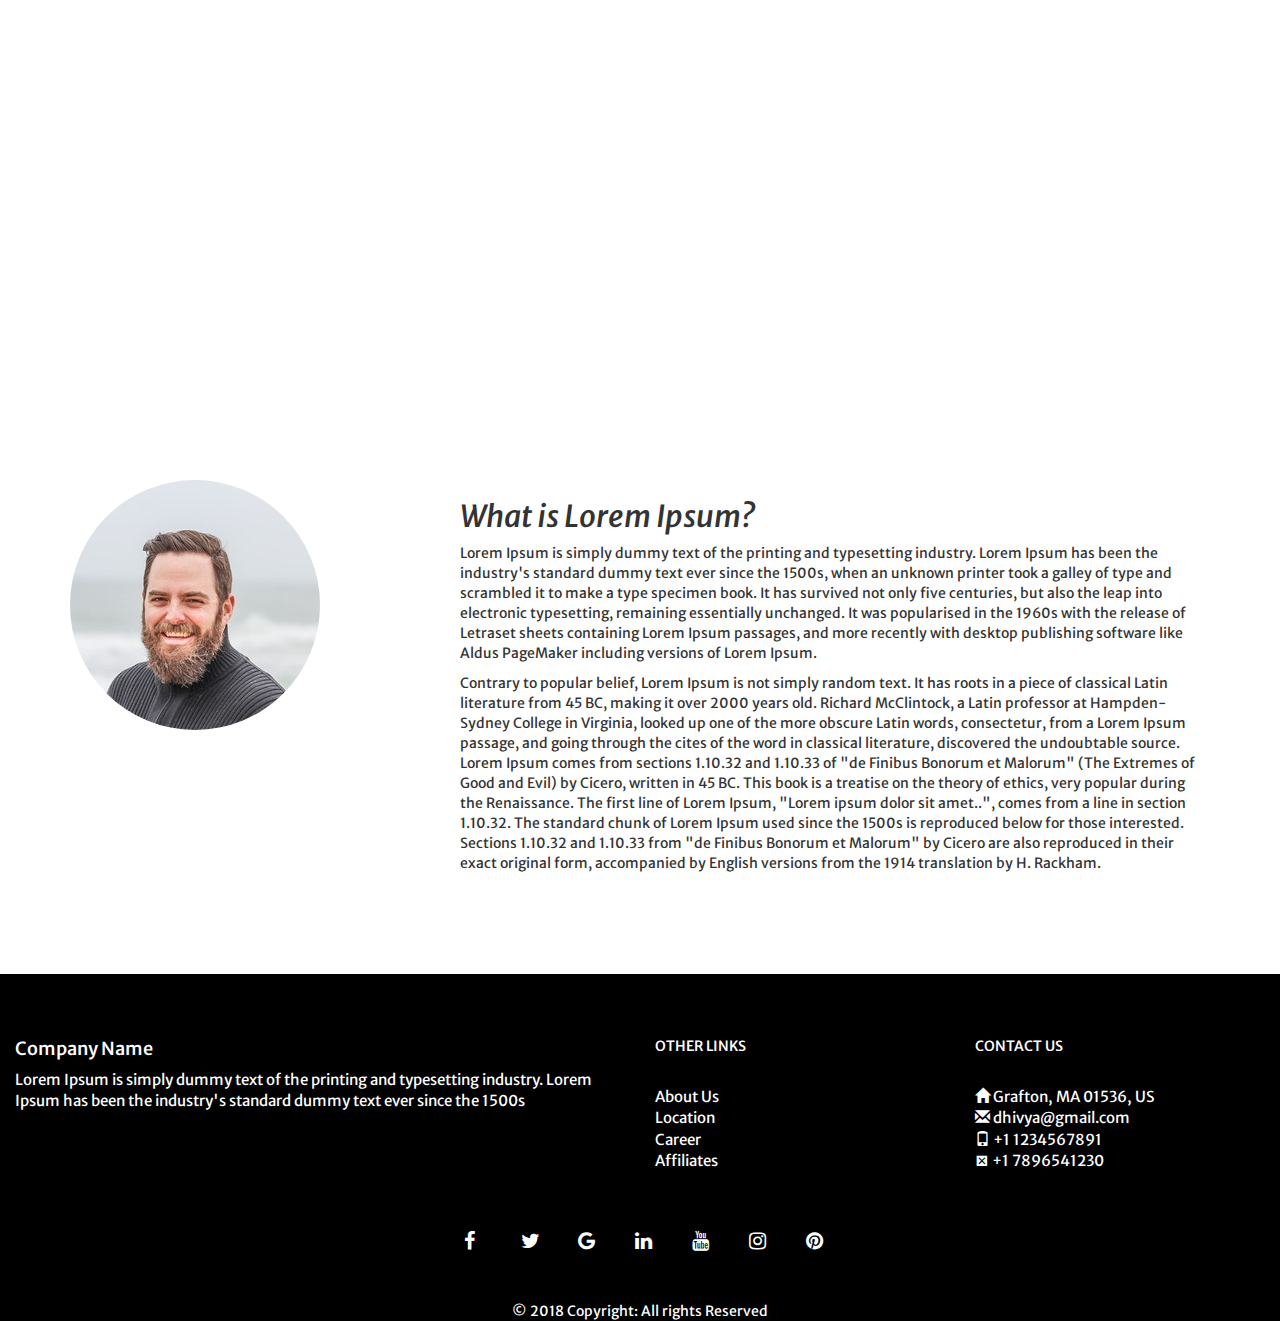
<file: templates/blog6.html>
<!DOCTYPE html>
<html>

<head>
    <title>Dhivya's Page</title>
    <meta charset="utf-8">
    <meta name="viewport" content="width=device-width, initial-scale=1">
    <link rel="stylesheet" href="https://maxcdn.bootstrapcdn.com/bootstrap/3.3.7/css/bootstrap.min.css">
    <link rel="stylesheet" href="../css/style.css">
    <script src="https://ajax.googleapis.com/ajax/libs/jquery/3.3.1/jquery.min.js"></script>
    <script src="https://maxcdn.bootstrapcdn.com/bootstrap/3.3.7/js/bootstrap.min.js"></script>
    <link rel="stylesheet" href="https://cdnjs.cloudflare.com/ajax/libs/font-awesome/4.7.0/css/font-awesome.min.css">
    <link href="https://fonts.googleapis.com/css?family=Merriweather+Sans" rel="stylesheet">
    <link href="https://fonts.googleapis.com/css?family=Bevan|Merriweather+Sans" rel="stylesheet">
    <link href="https://fonts.googleapis.com/css?family=Ruda" rel="stylesheet">
    <script src="../js/script.js"></script>
    <style>
        #first_blog_container {
            background: url("../images/blog6.jpeg");
            background-repeat: no-repeat;
            background-size: 100% 100%;
            width: 100%;
            height: 400px;
            padding: 30px;
            -webkit-filter: grayscale(30%);
            /* Safari 6.0 - 9.0 */
            filter: grayscale(30%);
            opacity: 0.1%;
        }

        .navbar_blog {
            margin-left: -44px;
            margin-right: -44px;
            margin-top: -30px;
        }

        .blog1_author {
            border-radius: 50%;
        }

        .blog1_row {
            margin-top: 7%;
            margin-bottom: 8%;
        }
    </style>

</head>

<body>


    <div id="first_blog_container">
        <div class="container-fluid">
            <nav class="navbar navbar-inverse navbar_blog " id="myHeader">
                <div class="container-fluid blog_header">
                    <div class="navbar-header">
                        <button type="button" class="navbar-toggle" data-toggle="collapse" data-target="#myNavbar">
        <span class="icon-bar"></span>
        <span class="icon-bar"></span>
        <span class="icon-bar"></span>                        
      </button>
                        <a class="navbar-brand" href="#">WebSiteName</a>
                    </div>
                    <div class="collapse navbar-collapse navbar-right" id="myNavbar">
                        <ul class="nav navbar-nav">
                            <li class="active"><a href="index.html" class="sub_links">Home</a></li>
                            
                            <li><a href="blog.html" class="sub_links">Blogs</a></li>
                            <li><a href="products.html" class="sub_links">Products</a></li>
                            <li><a href="career.html" class="sub_links">Join Us</a></li>

                            <li><a href="#" class="sub_links" data-toggle="modal" data-target="#myModal"><span class="glyphicon glyphicon-user"></span> Sign Up</a></li>
                            <li><a href="#" class="sub_links" data-toggle="modal" data-target="#myModallogin"><span class="glyphicon glyphicon-log-in"></span> Login</a></li>
                            <li><a href="#" class="sub_links"><span class="glyphicon glyphicon-heart"></span> </a></li>

                    </div>
                </div>
            </nav>


        </div>



    </div>

    <div class="container">
        <div class="row blog1_row">
            <div class="col-sm-4"><img src="../images/pexels-photo-736716.jpeg" alt="author" class="blog1_author"></div>
            <div class="col-sm-8">
                <h2><i>What is Lorem Ipsum?</i></h2>
                <p>Lorem Ipsum is simply dummy text of the printing and typesetting industry. Lorem Ipsum has been the industry's standard dummy text ever since the 1500s, when an unknown printer took a galley of type and scrambled it to make a type specimen book. It has survived not only five centuries, but also the leap into electronic typesetting, remaining essentially unchanged. It was popularised in the 1960s with the release of Letraset sheets containing Lorem Ipsum passages, and more recently with desktop publishing software like Aldus PageMaker including versions of Lorem Ipsum.</p>
                <p>Contrary to popular belief, Lorem Ipsum is not simply random text. It has roots in a piece of classical Latin literature from 45 BC, making it over 2000 years old. Richard McClintock, a Latin professor at Hampden-Sydney College in Virginia, looked up one of the more obscure Latin words, consectetur, from a Lorem Ipsum passage, and going through the cites of the word in classical literature, discovered the undoubtable source. Lorem Ipsum comes from sections 1.10.32 and 1.10.33 of "de Finibus Bonorum et Malorum" (The Extremes of Good and Evil) by Cicero, written in 45 BC. This book is a treatise on the theory of ethics, very popular during the Renaissance. The first line of Lorem Ipsum, "Lorem ipsum dolor sit amet..", comes from a line in section 1.10.32. The standard chunk of Lorem Ipsum used since the 1500s is reproduced below for those interested. Sections 1.10.32 and 1.10.33 from "de Finibus Bonorum et Malorum" by Cicero are also reproduced in their exact original form, accompanied by English versions from the 1914 translation by H. Rackham.
                </p>


            </div>

        </div>

    </div>

    <div class="modal fade" id="myModal" role="dialog">
        <div class="modal-dialog" role="document">
            <div class="modal-content">
                <div class="modal-header">
                    <button type="button" class="close" data-dismiss="modal" aria-label="Close"><span aria-hidden="true">&times;</span></button>
                    <h4 class="modal-title" id="myModalLabel">Sign Up</h4>
                </div>
                <div class="modal-body">


                    <!-- use method="post" to send your form to server -->

                    <form class="form-horizontal myForm" method="post">


                        <div class="form-group">
                            <label for="fullname" class=" control-label">Name</label>
                            <div>
                                <input type="text" id="fullname" name="fullname" class="form-control" required/>
                            </div>

                        </div>
                        <div class="form-group">
                            <label for="email" class=" control-label">Email</label>
                            <div>
                                <input type="email" id="email_Signup" name="email_Signup" class="form-control" required/>
                            </div>

                        </div>
                        <div class="form-group">
                            <label for="address" class=" control-label">Address</label>
                            <div>
                                <input type="text" id="address" name="address" class="form-control" required/>
                            </div>

                        </div>
                        <div class="form-group">
                            <label for="phone_number" class=" control-label">Phone Number</label>
                            <div>
                                <input type="text" id="phone_number" name="phone_number" class="form-control" required/>
                            </div>

                        </div>
                        <div class="form-group">
                            <label for="zipcode" class=" control-label">Zipcode</label>
                            <div>
                                <input type="text" id="zipcode" name="zipcode" class="form-control" required/>
                            </div>

                        </div>


                        <div class="form-group">
                            <label for="password" class=" control-label">Password</label>
                            <div>
                                <input type="password" id="password" name="password" class="form-control" required/>
                            </div>
                        </div>

                        <div class="form-group">
                            <label for="comments" class="control-label">Comments</label>
                            <div>
                                <textarea name="comments" id="comments" class="form-control" rows="5" cols="40" required></textarea>
                            </div>
                        </div>

                        <div class="form-group">

                            <div class="modal-footer">
                                <!-- <div> -->
                                <!-- <input type="submit" class="btn btn-primary" value="Submit"> -->
                                <!-- </div> -->
                                <button type="button" class="btn btn-default" data-dismiss="modal">Close</button>
                                <button type="submit" class="btn btn-primary">Submit</button>
                            </div>
                        </div>
                    </form>
                </div>

            </div>
        </div>
    </div>

    <div class="modal fade" id="myModallogin" role="dialog">
        <div class="modal-dialog" role="document">
            <div class="modal-content">
                <div class="modal-header">
                    <button type="button" class="close" data-dismiss="modal" aria-label="Close"><span aria-hidden="true">&times;</span></button>
                    <h4 class="modal-title" id="myModalLabel">Login</h4>
                </div>
                <div class="modal-body">


                    <!-- use method="post" to send your form to server -->

                    <form class="form-horizontal myLoginForm" method="post">



                        <div class="form-group">
                            <label for="email_Login" class=" control-label">Email</label>
                            <div>
                                <input type="email" id="email_Login" name="email_Login" class="form-control" required/>
                            </div>

                        </div>



                        <div class="form-group">
                            <label for="password_login" class=" control-label">Password</label>
                            <div>
                                <input type="password" id="password_login" name="password_login" class="form-control" required/>
                            </div>
                        </div>
                        <div class="checkbox">
                            <label><input type="checkbox" value="">Remember me</label>
                        </div> <br>
                        <a href="#">Forgot password?</a>
                        <br><br>





                        <div class="form-group">

                            <div class="modal-footer">
                                <!-- <div> -->
                                <!-- <input type="submit" class="btn btn-primary" value="Submit"> -->
                                <!-- </div> -->

                                <button type="submit" class="btn btn-primary">Sign In</button>
                            </div>
                        </div>
                    </form>
                </div>

            </div>
        </div>
    </div>
    <!--Footer-->
    <footer class="page-footer font-small blue pt-4 mt-4">

        <!--Footer Links-->
        <div class="container-fluid text-center text-md-left link_part">
            <div class="row">

                <!--First column--><br>
                <div class="col-md-6 first_part_footer">

                    <h4>Company Name</h4>
                    <p style="text-align:left;">Lorem Ipsum is simply dummy text of the printing and typesetting industry. Lorem Ipsum has been the industry's standard dummy text ever since the 1500s</p>
                </div>
                <!--/.First column-->

                <!--Second column-->
                <div class="col-md-3 second_part_footer ">
                    <h5 class="text-uppercase">Other Links</h5>
                    <br>
                    <ul class="list-unstyled">
                        <li>
                            <a class="footer_col" href="#!">About Us</a>
                        </li>
                        <li>
                            <a class="footer_col" href="#!">Location</a>
                        </li>
                        <li>
                            <a class="footer_col" href="#!">Career</a>
                        </li>
                        <li>
                            <a class="footer_col" href="#!">Affiliates</a>
                        </li>
                    </ul>
                </div>
                <!--/.Second column-->

                <div class="col-md-3 third_footer_part">
                    <h5 class="text-uppercase">Contact Us</h5>
                    <br>
                    <ul class="list-unstyled">
                        <li>
                            <a class="footer_col" href="#!"><span class="glyphicon glyphicon-home"></span> Grafton, MA 01536, US</a>
                        </li>
                        <li>
                            <a class="footer_col" href="#!"><span class="glyphicon glyphicon-envelope"></span> dhivya@gmail.com</a>
                        </li>
                        <li>
                            <a class="footer_col" href="#!"><span class="glyphicon glyphicon-phone"></span> +1 1234567891</a>
                        </li>
                        <li>
                            <a class="footer_col" href="#!"><span class="glyphicons glyphicon-print"></span> +1 7896541230</a>
                        </li>
                    </ul>
                </div>
            </div>
        </div>
        <!--/.Footer Links-->

        <div class="row social_icon">
            <div class="col-md-12">
                <center>
                    <a href="#" class="fa fa-facebook"></a>
                    <a href="#" class="fa fa-twitter"></a>
                    <a href="#" class="fa fa-google"></a>
                    <a href="#" class="fa fa-linkedin"></a>
                    <a href="#" class="fa fa-youtube"></a>
                    <a href="#" class="fa fa-instagram"></a>
                    <a href="#" class="fa fa-pinterest"></a>
                </center>

            </div>
        </div>

        <!--Copyright-->
        <div class="footer-copyright py-3 text-center">
            © 2018 Copyright: All rights Reserved
        </div>
        <!--/.Copyright-->

    </footer>
</body>

</html>
</file>
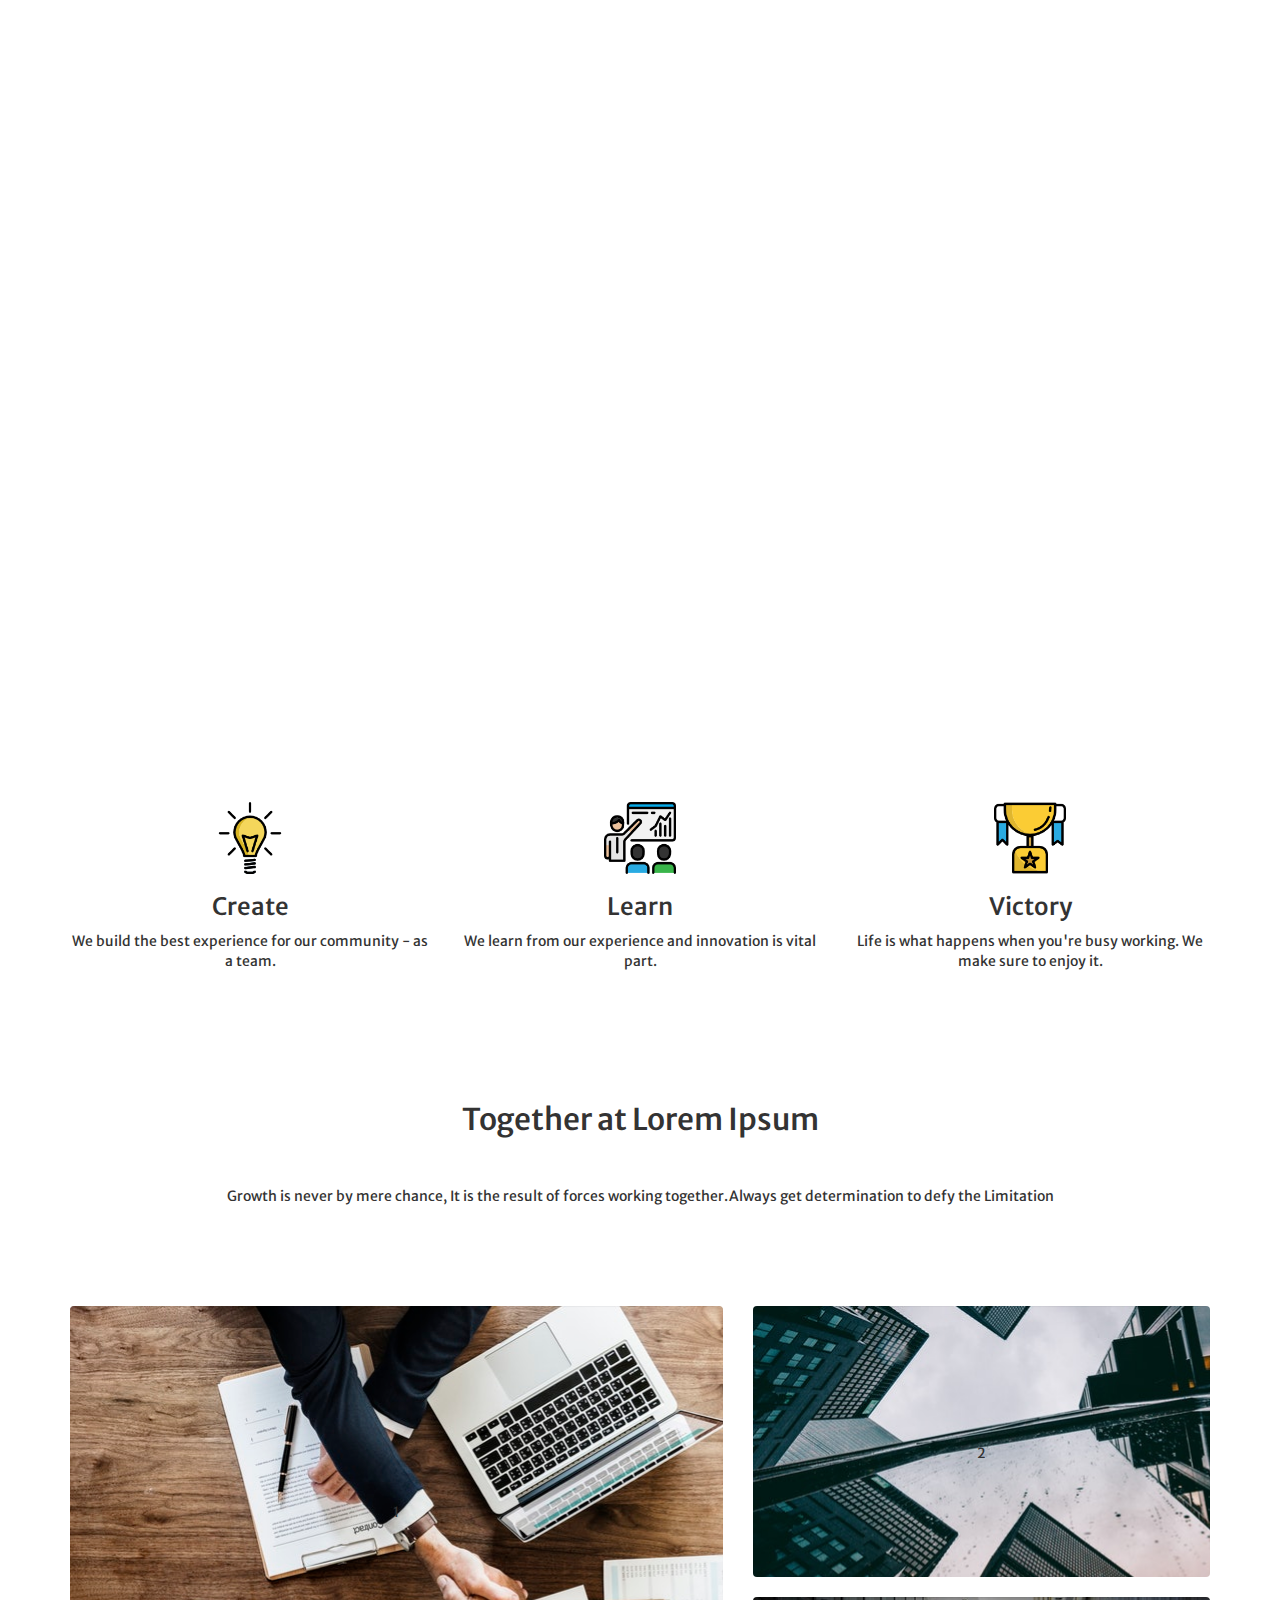
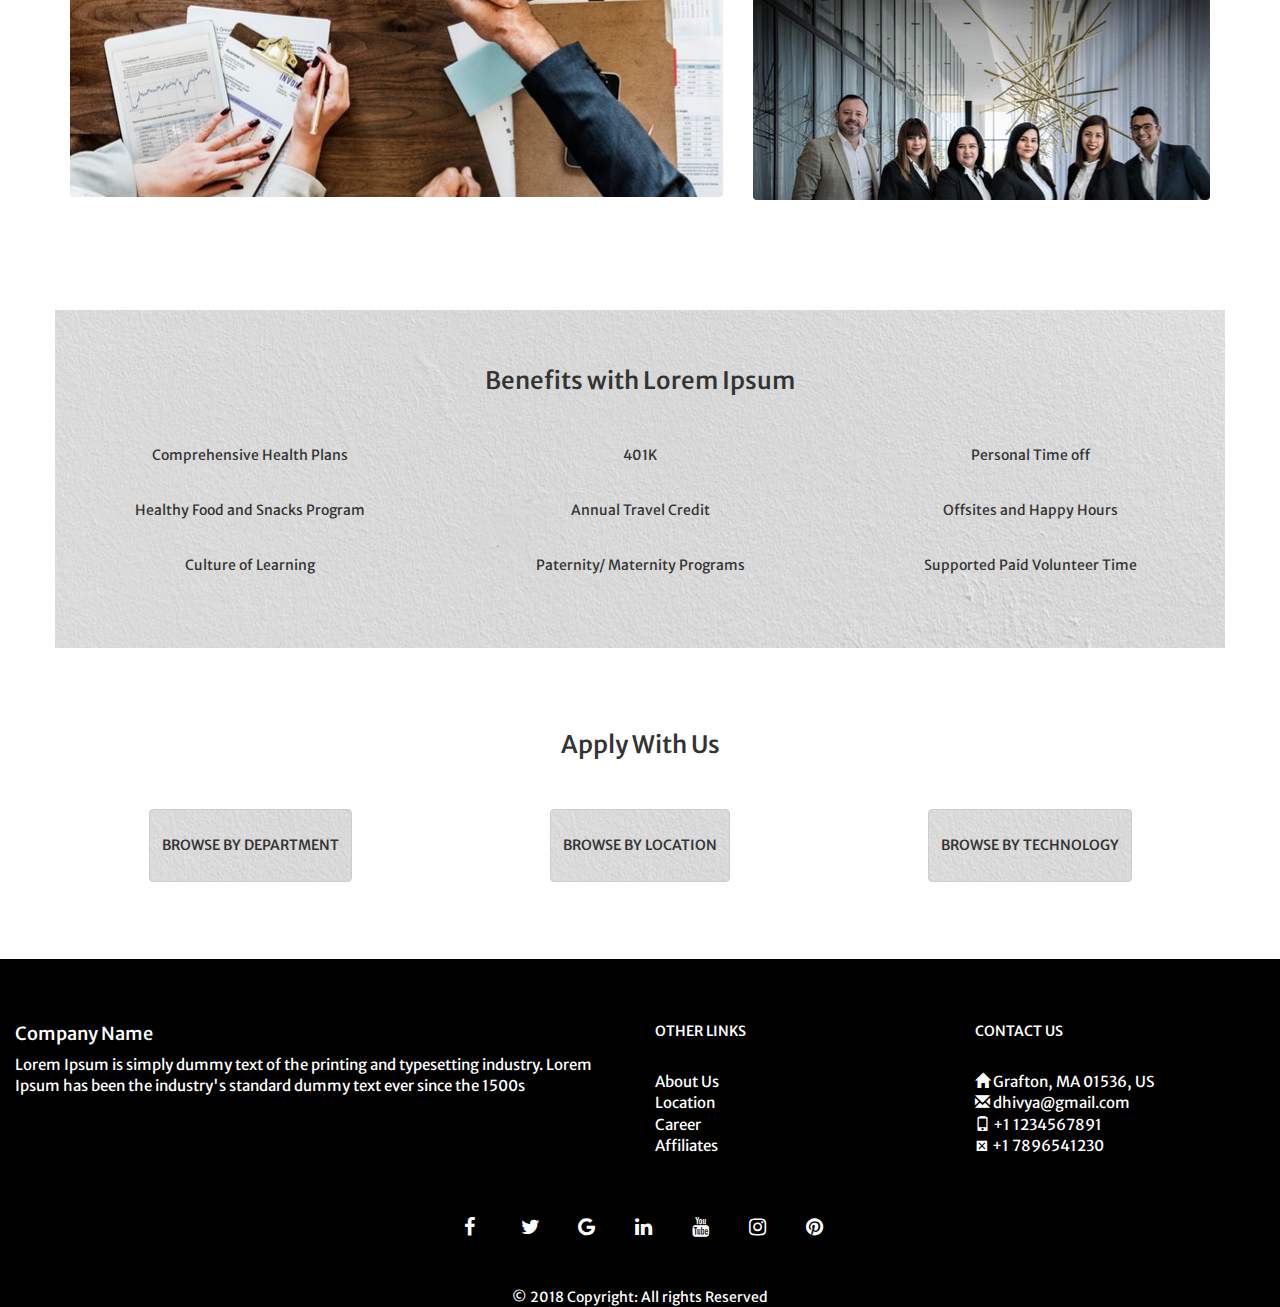
<file: templates/career.html>
<!DOCTYPE html>
<html>

<head>
    <title>Dhivya's Page</title>
    <meta charset="utf-8">
    <meta name="viewport" content="width=device-width, initial-scale=1">
    <link rel="stylesheet" href="https://maxcdn.bootstrapcdn.com/bootstrap/3.3.7/css/bootstrap.min.css">
    <link rel="stylesheet" href="../css/style.css">
    <script src="https://ajax.googleapis.com/ajax/libs/jquery/3.3.1/jquery.min.js"></script>
    <script src="https://maxcdn.bootstrapcdn.com/bootstrap/3.3.7/js/bootstrap.min.js"></script>
    <link rel="stylesheet" href="https://cdnjs.cloudflare.com/ajax/libs/font-awesome/4.7.0/css/font-awesome.min.css">
    <link href="https://fonts.googleapis.com/css?family=Merriweather+Sans" rel="stylesheet">
    <link href="https://fonts.googleapis.com/css?family=Bevan|Merriweather+Sans" rel="stylesheet">
    <link href="https://fonts.googleapis.com/css?family=Ruda" rel="stylesheet">
    <script src="../js/script.js"></script>
    <style>
        #first_blog_container {
            background: url("../images/pexels-photo-313032.jpeg");
            background-repeat: no-repeat;
            background-size: 100% 100%;
            width: 100%;
            height: 700px;
            padding: 30px;
            -webkit-filter: grayscale(50%);
            /* Safari 6.0 - 9.0 */
            filter: grayscale(50%);
            opacity: 0.1%;
        }

        .navbar_blog {
            margin-left: -44px;
            margin-right: -44px;
            margin-top: -30px;
        }

        .blog1_author {
            border-radius: 50%;
        }

        .blog1_row {
            margin-top: 7%;
            margin-bottom: 8%;
        }

        #car_text {
            font-family: 'Merriweather Sans', sans-serif;
            color: #fff;
            font-size: 60px;
            margin-top: 15%;
        }

        .career_img {
            width: 20%;
        }

        .first_career_block {
            padding-top: 8%;
            padding-bottom: 8%;
        }

        .second_career_block {
            margin-bottom: 7%;
        }

        .well1 {
            background-image: url("../images/pexels-photo-872957.jpeg");
            padding-top: 30%;
            padding-bottom: 30%;
            background-repeat: no-repeat;
        }

        .well2 {
            background-image: url("../images/pexels-photo-374018.jpeg");
            padding-top: 30%;
            padding-bottom: 25%;
            background-repeat: no-repeat;
        }

        .well3 {
            background-image: url("../images/pexels-photo-776615.jpeg");
            padding-top: 30%;
            padding-bottom: 10%;
            background-repeat: no-repeat;
        }

        .fourth_career_part {
            margin-top: 7%;
            margin-bottom: 5%;
            background-image: url("../images/pexels-photo-242236.jpeg");
            padding-top: 3%;
            padding-bottom: 3%;

        }

        .apply_btn {
            padding-top: 5%;
            padding-bottom: 5%;
            background-image: url("../images/pexels-photo-242236.jpeg");
        }

        .fifth_career_block {
            margin-bottom: 6%;
        }
    </style>

</head>

<body>


    <div id="first_blog_container">
        <div class="container-fluid">
            <nav class="navbar navbar-inverse navbar_blog " id="myHeader">
                <div class="container-fluid blog_header">
                    <div class="navbar-header">
                        <button type="button" class="navbar-toggle" data-toggle="collapse" data-target="#myNavbar">
        <span class="icon-bar"></span>
        <span class="icon-bar"></span>
        <span class="icon-bar"></span>                        
      </button>
                        <a class="navbar-brand" href="#">WebSiteName</a>
                    </div>
                    <div class="collapse navbar-collapse navbar-right" id="myNavbar">
                        <ul class="nav navbar-nav">
                            <li class="active"><a href="index.html" class="sub_links">Home</a></li>
                            
                            <li><a href="blog.html" class="sub_links">Blogs</a></li>
                            <li><a href="products.html" class="sub_links">Products</a></li>
                            <li><a href="career.html" class="sub_links">Join Us</a></li>

                            <li><a href="#" class="sub_links" data-toggle="modal" data-target="#myModal"><span class="glyphicon glyphicon-user"></span> Sign Up</a></li>
                            <li><a href="#" class="sub_links" data-toggle="modal" data-target="#myModallogin"><span class="glyphicon glyphicon-log-in"></span> Login</a></li>
                            <li><a href="#" class="sub_links"><span class="glyphicon glyphicon-heart"></span> </a></li>

                    </div>
                </div>
            </nav>


        </div>
        <div class="career_text">
            <center>
                <p id="car_text">Create a World of that inspires Human Connection!!</p>
            </center>

        </div>


    </div>

    <div class="container first_career_block">
        <div class="row career_row">
            <div class="col-sm-4">
                <center><img src="../images/lightbulb.png" class="career_img"></img>
                    <h3>Create</h3>
                    <p>We build the best experience for our community - as a team.
                        <p>
            </div>
            </center>
            <div class="col-sm-4">
                <center><img src="../images/presentation_icon.png" class="career_img"></img>
                    <h3>Learn</h3>
                    <p>We learn from our experience and innovation is vital part.
                        <p>
                </center>
            </div>
            <div class="col-sm-4">
                <center><img src="../images/trophy.png" class="career_img"></img>
                    <h3>Victory</h3>
                    <p>Life is what happens when you're busy working. We make sure to enjoy it.
                        <p>
                </center>
            </div>
        </div>

    </div>

    <div class="container second_career_block">
        <center>
            <h2> Together at Lorem Ipsum</h2>
            <br><br>
            <p> Growth is never by mere chance, It is the result of forces working together.Always get determination to defy the Limitation</p>
        </center>



    </div>

    <div class="container third_career_part">

        <center>
            <div class="row">
                <div class="col-md-7">
                    <div class="well well1">1
                        <br/>
                        <br/>
                        <br/>
                        <br/>
                        <br/>
                    </div>
                </div>
                <div class="col-md-5">
                    <div class="row">
                        <div class="col-md-12">
                            <div class="well well2">2</div>
                        </div>
                        <!-- <div class="col-md-6"> -->
                        <!-- <div class="well">3</div> -->
                        <!-- </div> -->
                    </div>
                    <div class="row">
                        <div class="col-md-12">
                            <div class="well well3">4</div>
                        </div>
                        <!-- <div class="col-md-6"> -->
                        <!-- <div class="well">5</div> -->
                        <!-- </div> -->
                    </div>
                </div>
            </div>

        </center>
    </div>
    <div class="container fourth_career_part">

        <center>
            <h3> Benefits with Lorem Ipsum </h3>
        </center><br><br>
        <div class="row">
            <center>
                <div class="col-md-4" style="margin-bottom: 3%;">Comprehensive Health Plans
                </div>
                <div class="col-md-4" style="margin-bottom: 3%;">401K
                </div>
                <div class="col-md-4" style="margin-bottom: 3%;">Personal Time off
                </div>
            </center>


        </div>

        <div class="row">
            <center>
                <div class="col-md-4" style="margin-bottom: 3%;">Healthy Food and Snacks Program
                </div>
                <div class="col-md-4" style="margin-bottom: 3%;">Annual Travel Credit
                </div>
                <div class="col-md-4" style="margin-bottom: 3%;">Offsites and Happy Hours
                </div>
            </center>


        </div>
        <div class="row">
            <center>
                <div class="col-md-4" style="margin-bottom: 3%;">Culture of Learning
                </div>
                <div class="col-md-4" style="margin-bottom: 3%;">Paternity/ Maternity Programs
                </div>
                <div class="col-md-4" style="margin-bottom: 3%;">Supported Paid Volunteer Time
                </div>
            </center>


        </div>
    </div>

    <div class="container fifth_career_block">
        <center>
            <h3> Apply With Us</h3><br><br>
            <div class="row">
                <div class="col-md-4"><button class="btn btn-default apply_btn"><h5>BROWSE BY DEPARTMENT</h5></button></div>
                <div class="col-md-4"><button class="btn btn-default apply_btn"><h5>BROWSE BY LOCATION</h5></button></div>
                <div class="col-md-4"><button class="btn btn-default apply_btn"><h5>BROWSE BY TECHNOLOGY</h5></button></div>
        </center>
        </div>
    </div>

    <div class="modal fade" id="myModal" role="dialog">
        <div class="modal-dialog" role="document">
            <div class="modal-content">
                <div class="modal-header">
                    <button type="button" class="close" data-dismiss="modal" aria-label="Close"><span aria-hidden="true">&times;</span></button>
                    <h4 class="modal-title" id="myModalLabel">Sign Up</h4>
                </div>
                <div class="modal-body">


                    <!-- use method="post" to send your form to server -->

                    <form class="form-horizontal myForm" method="post">


                        <div class="form-group">
                            <label for="fullname" class=" control-label">Name</label>
                            <div>
                                <input type="text" id="fullname" name="fullname" class="form-control" required/>
                            </div>

                        </div>
                        <div class="form-group">
                            <label for="email" class=" control-label">Email</label>
                            <div>
                                <input type="email" id="email_Signup" name="email_Signup" class="form-control" required/>
                            </div>

                        </div>
                        <div class="form-group">
                            <label for="address" class=" control-label">Address</label>
                            <div>
                                <input type="text" id="address" name="address" class="form-control" required/>
                            </div>

                        </div>
                        <div class="form-group">
                            <label for="phone_number" class=" control-label">Phone Number</label>
                            <div>
                                <input type="text" id="phone_number" name="phone_number" class="form-control" required/>
                            </div>

                        </div>
                        <div class="form-group">
                            <label for="zipcode" class=" control-label">Zipcode</label>
                            <div>
                                <input type="text" id="zipcode" name="zipcode" class="form-control" required/>
                            </div>

                        </div>


                        <div class="form-group">
                            <label for="password" class=" control-label">Password</label>
                            <div>
                                <input type="password" id="password" name="password" class="form-control" required/>
                            </div>
                        </div>

                        <div class="form-group">
                            <label for="comments" class="control-label">Comments</label>
                            <div>
                                <textarea name="comments" id="comments" class="form-control" rows="5" cols="40" required></textarea>
                            </div>
                        </div>

                        <div class="form-group">

                            <div class="modal-footer">
                                <!-- <div> -->
                                <!-- <input type="submit" class="btn btn-primary" value="Submit"> -->
                                <!-- </div> -->
                                <button type="button" class="btn btn-default" data-dismiss="modal">Close</button>
                                <button type="submit" class="btn btn-primary">Submit</button>
                            </div>
                        </div>
                    </form>
                </div>

            </div>
        </div>
    </div>

    <div class="modal fade" id="myModallogin" role="dialog">
        <div class="modal-dialog" role="document">
            <div class="modal-content">
                <div class="modal-header">
                    <button type="button" class="close" data-dismiss="modal" aria-label="Close"><span aria-hidden="true">&times;</span></button>
                    <h4 class="modal-title" id="myModalLabel">Login</h4>
                </div>
                <div class="modal-body">


                    <!-- use method="post" to send your form to server -->

                    <form class="form-horizontal myLoginForm" method="post">



                        <div class="form-group">
                            <label for="email_Login" class=" control-label">Email</label>
                            <div>
                                <input type="email" id="email_Login" name="email_Login" class="form-control" required/>
                            </div>

                        </div>



                        <div class="form-group">
                            <label for="password_login" class=" control-label">Password</label>
                            <div>
                                <input type="password" id="password_login" name="password_login" class="form-control" required/>
                            </div>
                        </div>
                        <div class="checkbox">
                            <label><input type="checkbox" value="">Remember me</label>
                        </div> <br>
                        <a href="#">Forgot password?</a>
                        <br><br>





                        <div class="form-group">

                            <div class="modal-footer">
                                <!-- <div> -->
                                <!-- <input type="submit" class="btn btn-primary" value="Submit"> -->
                                <!-- </div> -->

                                <button type="submit" class="btn btn-primary">Sign In</button>
                            </div>
                        </div>
                    </form>
                </div>

            </div>
        </div>
    </div>
    <!--Footer-->
    <footer class="page-footer font-small blue pt-4 mt-4">

        <!--Footer Links-->
        <div class="container-fluid text-center text-md-left link_part">
            <div class="row">

                <!--First column--><br>
                <div class="col-md-6 first_part_footer">

                    <h4>Company Name</h4>
                    <p style="text-align:left;">Lorem Ipsum is simply dummy text of the printing and typesetting industry. Lorem Ipsum has been the industry's standard dummy text ever since the 1500s</p>
                </div>
                <!--/.First column-->

                <!--Second column-->
                <div class="col-md-3 second_part_footer ">
                    <h5 class="text-uppercase">Other Links</h5>
                    <br>
                    <ul class="list-unstyled">
                        <li>
                            <a class="footer_col" href="#!">About Us</a>
                        </li>
                        <li>
                            <a class="footer_col" href="#!">Location</a>
                        </li>
                        <li>
                            <a class="footer_col" href="#!">Career</a>
                        </li>
                        <li>
                            <a class="footer_col" href="#!">Affiliates</a>
                        </li>
                    </ul>
                </div>
                <!--/.Second column-->

                <div class="col-md-3 third_footer_part">
                    <h5 class="text-uppercase">Contact Us</h5>
                    <br>
                    <ul class="list-unstyled">
                        <li>
                            <a class="footer_col" href="#!"><span class="glyphicon glyphicon-home"></span> Grafton, MA 01536, US</a>
                        </li>
                        <li>
                            <a class="footer_col" href="#!"><span class="glyphicon glyphicon-envelope"></span> dhivya@gmail.com</a>
                        </li>
                        <li>
                            <a class="footer_col" href="#!"><span class="glyphicon glyphicon-phone"></span> +1 1234567891</a>
                        </li>
                        <li>
                            <a class="footer_col" href="#!"><span class="glyphicons glyphicon-print"></span> +1 7896541230</a>
                        </li>
                    </ul>
                </div>
            </div>
        </div>
        <!--/.Footer Links-->

        <div class="row social_icon">
            <div class="col-md-12">
                <center>
                    <a href="#" class="fa fa-facebook"></a>
                    <a href="#" class="fa fa-twitter"></a>
                    <a href="#" class="fa fa-google"></a>
                    <a href="#" class="fa fa-linkedin"></a>
                    <a href="#" class="fa fa-youtube"></a>
                    <a href="#" class="fa fa-instagram"></a>
                    <a href="#" class="fa fa-pinterest"></a>
                </center>

            </div>
        </div>

        <!--Copyright-->
        <div class="footer-copyright py-3 text-center">
            © 2018 Copyright: All rights Reserved
        </div>
        <!--/.Copyright-->

    </footer>
</body>

</html>
</file>
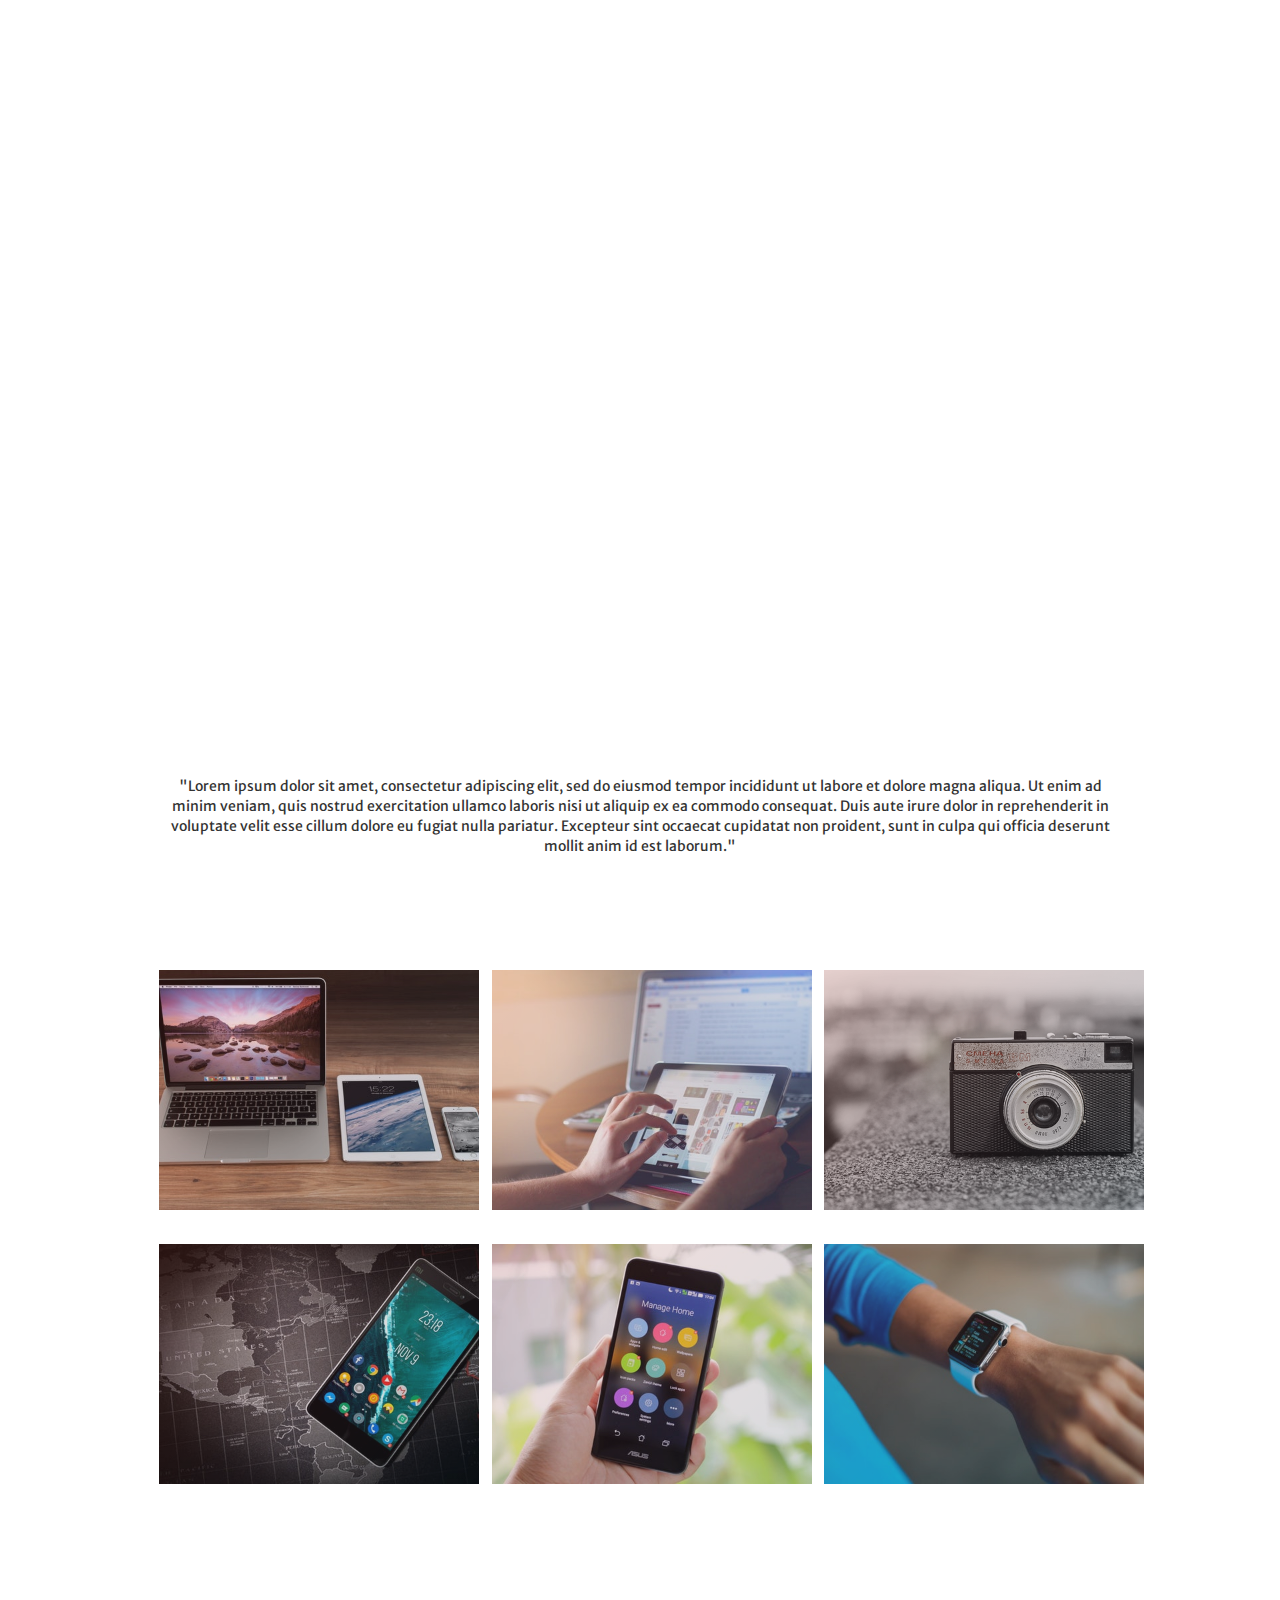
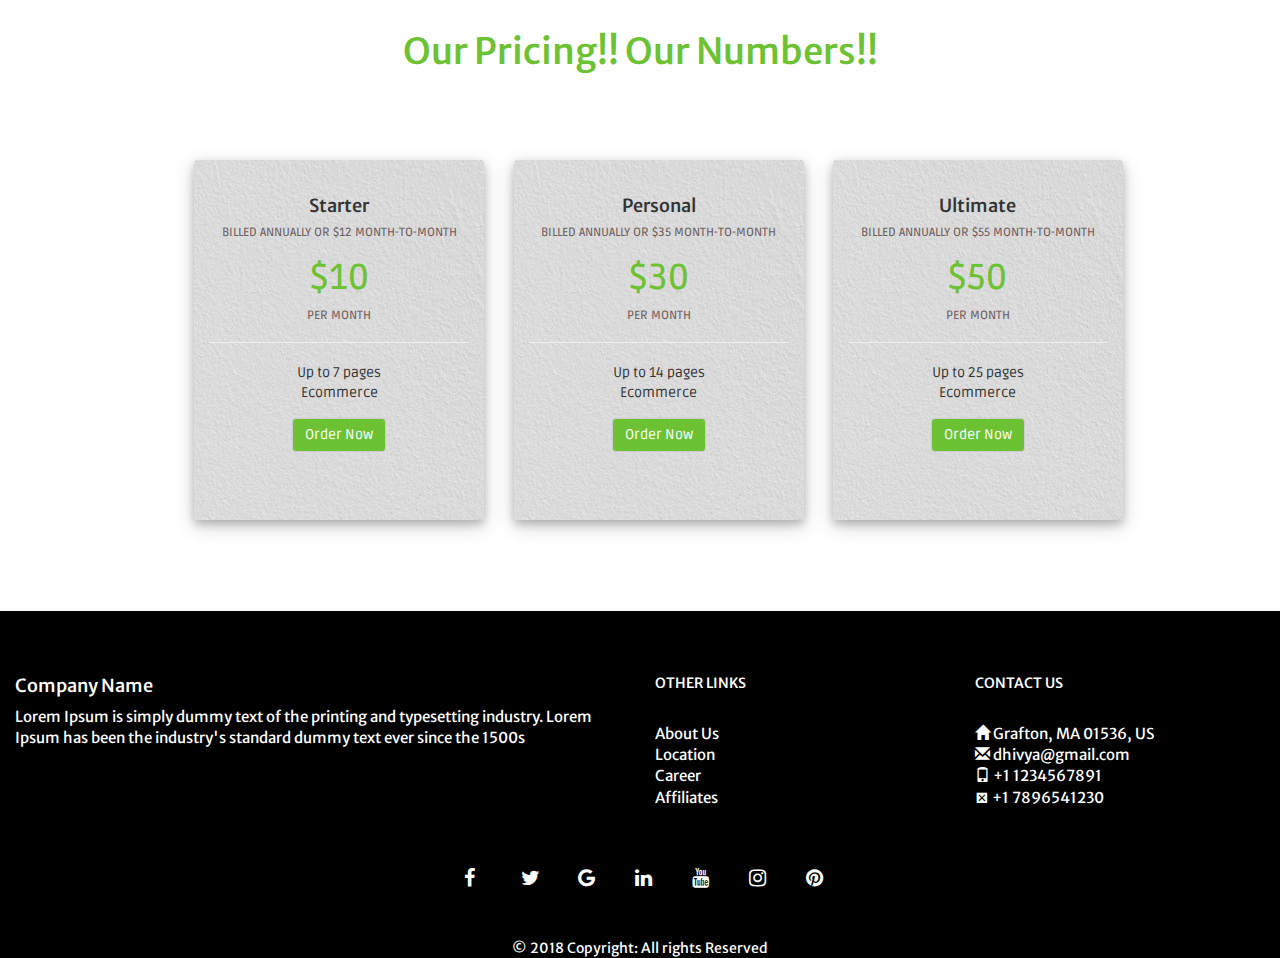
<file: templates/products.html>
<!DOCTYPE html>
<html>

<head>
    <title>Dhivya's Page</title>
    <meta charset="utf-8">
    <meta name="viewport" content="width=device-width, initial-scale=1">
    <link rel="stylesheet" href="https://maxcdn.bootstrapcdn.com/bootstrap/3.3.7/css/bootstrap.min.css">
    <link rel="stylesheet" href="../css/style.css">
    <script src="https://ajax.googleapis.com/ajax/libs/jquery/3.3.1/jquery.min.js"></script>
    <script src="https://maxcdn.bootstrapcdn.com/bootstrap/3.3.7/js/bootstrap.min.js"></script>
    <link rel="stylesheet" href="https://cdnjs.cloudflare.com/ajax/libs/font-awesome/4.7.0/css/font-awesome.min.css">
    <link href="https://fonts.googleapis.com/css?family=Merriweather+Sans" rel="stylesheet">
    <link href="https://fonts.googleapis.com/css?family=Bevan|Merriweather+Sans" rel="stylesheet">
    <link href="https://fonts.googleapis.com/css?family=Ruda" rel="stylesheet">
    <script src="../js/script.js"></script>
    <style>
       
        

        #first_blog_container {
            background: url("../images/switzerland-zermatt-mountains-snow.jpg");
            background-repeat: no-repeat;
            background-size: 100% 100%;
            width: 100%;
            height: 700px;
            padding: 30px;
            -webkit-filter: grayscale(70%);
            /* Safari 6.0 - 9.0 */
            filter: grayscale(70%);
            opacity: 0.1%;
        }

        .navbar_blog {
            margin-left: -44px;
            margin-right: -44px;
            margin-top: -30px;
        }
    </style>

</head>

<body>


    <div id="first_blog_container">
        <div class="container-fluid">
            <nav class="navbar navbar-inverse navbar_blog " id="myHeader">
                <div class="container-fluid blog_header">
                    <div class="navbar-header">
                        <button type="button" class="navbar-toggle" data-toggle="collapse" data-target="#myNavbar">
        <span class="icon-bar"></span>
        <span class="icon-bar"></span>
        <span class="icon-bar"></span>                        
      </button>
                        <a class="navbar-brand" href="#">WebSiteName</a>
                    </div>
                    <div class="collapse navbar-collapse navbar-right" id="myNavbar">
                        <ul class="nav navbar-nav">
                            <li class="active"><a href="index.html" class="sub_links">Home</a></li>
                            
                            <li><a href="blog.html" class="sub_links">Blogs</a></li>
                            <li><a href="products.html" class="sub_links">Products</a></li>
                            <li><a href="career.html" class="sub_links">Join Us</a></li>


                            <li><a href="#" class="sub_links" data-toggle="modal" data-target="#myModal"><span class="glyphicon glyphicon-user"></span> Sign Up</a></li>
                            <li><a href="#" class="sub_links" data-toggle="modal" data-target="#myModallogin"><span class="glyphicon glyphicon-log-in"></span> Login</a></li>
                            <li><a href="#" class="sub_links"><span class="glyphicon glyphicon-heart"></span> </a></li>

                    </div>
                </div>
            </nav>


        </div>
        <br>
        <br>
        <div class="product_text">
            <center>
                <p class="product_first_text"> Products we Offer</p>
                <p class="product_second_text">Creative, Effective and Proactive</p>
            </center>
        </div>


    </div>


    <div class="container-fluid content">

        <div class="fourth_text">
            <center>
                <div class="fourth_heading"></div>
                <br>
                <br><br>
                <div class="fourth_desc">
                    <p>

                        "Lorem ipsum dolor sit amet, consectetur adipiscing elit, sed do eiusmod tempor incididunt ut labore et dolore magna aliqua. Ut enim ad minim veniam, quis nostrud exercitation ullamco laboris nisi ut aliquip ex ea commodo consequat. Duis aute irure dolor in reprehenderit in voluptate velit esse cillum dolore eu fugiat nulla pariatur. Excepteur sint occaecat cupidatat non proident, sunt in culpa qui officia deserunt mollit anim id est laborum."
                    </p>
                </div>
            </center><br><br><br><br>

        </div>
        <div class="row">
            <div class="grid">
                <div class="col-md-4">
                    <figure class="effect-duke">
                        <img src="../images/h1.jpg" alt="img27" />
                        <figcaption>
                            <!-- <h2>Messy <span>Duke</span></h2> -->
                            <p>Lorem Ipsum is simply dummy text of the printing and typesetting industry.</p>

                        </figcaption>
                    </figure>
                </div>
                <div class="col-md-4">
                    <figure class="effect-duke">
                        <img src="../images/h2.jpg" alt="img17" />
                        <figcaption>
                            <!-- <h2>Messy <span>Duke</span></h2> -->
                            <p>Lorem Ipsum is simply dummy text of the printing and typesetting industry.</p>

                        </figcaption>
                    </figure>
                </div>
                <div class="col-sm-4">
                    <figure class="effect-duke">
                        <img src="../images/h3.png" alt="img27" />
                        <figcaption>
                            <!-- <h2>Messy <span>Duke</span></h2> -->
                            <p>Lorem Ipsum is simply dummy text of the printing and typesetting industry.</p>

                        </figcaption>
                    </figure>
                </div>
            </div>
        </div>

        <div class="row">
            <div class="grid">
                <div class="col-md-4">
                    <figure class="effect-duke">
                        <img src="../images/h4.jpeg" alt="img27" />
                        <figcaption>
                            <!-- <h2>Messy <span>Duke</span></h2> -->
                            <p>Lorem Ipsum is simply dummy text of the printing and typesetting industry.</p>

                        </figcaption>
                    </figure>
                </div>
                <div class="col-md-4">
                    <figure class="effect-duke">
                        <img src="../images/h5.jpeg" alt="img17" />
                        <figcaption>
                            <!-- <h2>Messy <span>Duke</span></h2> -->
                            <p>Lorem Ipsum is simply dummy text of the printing and typesetting industry.</p>

                        </figcaption>
                    </figure>
                </div>
                <div class="col-md-4">
                    <figure class="effect-duke">
                        <img src="../images/h6.jpeg" alt="img27" />
                        <figcaption>
                            <!-- <h2>Messy <span>Duke</span></h2> -->
                            <p>Lorem Ipsum is simply dummy text of the printing and typesetting industry.</p>

                        </figcaption>
                    </figure>
                </div>
            </div>
        </div>

    </div>


    <!--fourth part end-->
    <!--fifth part start-->

    <div class="container-fluid fifth_part">
        <div class="pricing_heading">
            <center>
                <h1 style="color:  #6dc234;"> Our Pricing!! Our Numbers!!</h1>
            </center>
        </div>
        <div class="row price_row">
            <div class="col-md-4 price-col">
                <div class="price_table">
                    <h4> Starter</h4>
                    <div class="pricing_subtext1">
                        <h6>BILLED ANNUALLY OR $12 MONTH-TO-MONTH</h6>
                    </div>
                    <div class="pricing_subtext2">
                        <h1>$10</h1>
                    </div>
                    <div class="pricing_subtext3">
                        <h6>PER MONTH</div>
                    <div class="pricing_line">
                        <hr>
                    </div>
                    <div class="pricing_subtext4">Up to 7 pages</div>
                    <div class="pricing_subtext5">Ecommerce</div>
                    <div class="pricing_subtext6"><button class="btn btn-default price_btn">Order Now</button></div>


                </div>
            </div>
            <div class="col-md-4 price-col">
                <div class="price_table">
                    <h4> Personal</h4>
                    <div class="pricing_subtext1">
                        <h6>BILLED ANNUALLY OR $35 MONTH-TO-MONTH</h6>
                    </div>
                    <div class="pricing_subtext2">
                        <h1>$30</h1>
                    </div>
                    <div class="pricing_subtext3">
                        <h6>PER MONTH</div>
                    <div class="pricing_line">
                        <hr>
                    </div>
                    <div class="pricing_subtext4">Up to 14 pages</div>
                    <div class="pricing_subtext5">Ecommerce</div>
                    <div class="pricing_subtext6"><button class="btn btn-default price_btn">Order Now</button></div>


                </div>
            </div>
            <div class="col-md-4 price-col">
                <div class="price_table">
                    <h4> Ultimate</h4>
                    <div class="pricing_subtext1">
                        <h6>BILLED ANNUALLY OR $55 MONTH-TO-MONTH</h6>
                    </div>
                    <div class="pricing_subtext2">
                        <h1>$50</h1>
                    </div>
                    <div class="pricing_subtext3">
                        <h6>PER MONTH</h6>
                    </div>
                    <div class="pricing_line">
                        <hr>
                    </div>
                    <div class="pricing_subtext4">Up to 25 pages</div>
                    <div class="pricing_subtext5">Ecommerce</div>
                    <div class="pricing_subtext6"><button class="btn btn-default price_btn">Order Now</button></div>


                </div>
            </div>
        </div>

    </div>

    <div class="modal fade" id="myModal" role="dialog">
        <div class="modal-dialog" role="document">
            <div class="modal-content">
                <div class="modal-header">
                    <button type="button" class="close" data-dismiss="modal" aria-label="Close"><span aria-hidden="true">&times;</span></button>
                    <h4 class="modal-title" id="myModalLabel">Sign Up</h4>
                </div>
                <div class="modal-body">


                    <!-- use method="post" to send your form to server -->

                    <form class="form-horizontal myForm" method="post">


                        <div class="form-group">
                            <label for="fullname" class=" control-label">Name</label>
                            <div>
                                <input type="text" id="fullname" name="fullname" class="form-control" required/>
                            </div>

                        </div>
                        <div class="form-group">
                            <label for="email" class=" control-label">Email</label>
                            <div>
                                <input type="email" id="email_Signup" name="email_Signup" class="form-control" required/>
                            </div>

                        </div>
                        <div class="form-group">
                            <label for="address" class=" control-label">Address</label>
                            <div>
                                <input type="text" id="address" name="address" class="form-control" required/>
                            </div>

                        </div>
                        <div class="form-group">
                            <label for="phone_number" class=" control-label">Phone Number</label>
                            <div>
                                <input type="text" id="phone_number" name="phone_number" class="form-control" required/>
                            </div>

                        </div>
                        <div class="form-group">
                            <label for="zipcode" class=" control-label">Zipcode</label>
                            <div>
                                <input type="text" id="zipcode" name="zipcode" class="form-control" required/>
                            </div>

                        </div>


                        <div class="form-group">
                            <label for="password" class=" control-label">Password</label>
                            <div>
                                <input type="password" id="password" name="password" class="form-control" required/>
                            </div>
                        </div>

                        <div class="form-group">
                            <label for="comments" class="control-label">Comments</label>
                            <div>
                                <textarea name="comments" id="comments" class="form-control" rows="5" cols="40" required></textarea>
                            </div>
                        </div>

                        <div class="form-group">

                            <div class="modal-footer">
                                <!-- <div> -->
                                <!-- <input type="submit" class="btn btn-primary" value="Submit"> -->
                                <!-- </div> -->
                                <button type="button" class="btn btn-default" data-dismiss="modal">Close</button>
                                <button type="submit" class="btn btn-primary">Submit</button>
                            </div>
                        </div>
                    </form>
                </div>

            </div>
        </div>
    </div>

    <div class="modal fade" id="myModallogin" role="dialog">
        <div class="modal-dialog" role="document">
            <div class="modal-content">
                <div class="modal-header">
                    <button type="button" class="close" data-dismiss="modal" aria-label="Close"><span aria-hidden="true">&times;</span></button>
                    <h4 class="modal-title" id="myModalLabel">Login</h4>
                </div>
                <div class="modal-body">


                    <!-- use method="post" to send your form to server -->

                    <form class="form-horizontal myLoginForm" method="post">



                        <div class="form-group">
                            <label for="email_Login" class=" control-label">Email</label>
                            <div>
                                <input type="email" id="email_Login" name="email_Login" class="form-control" required/>
                            </div>

                        </div>



                        <div class="form-group">
                            <label for="password_login" class=" control-label">Password</label>
                            <div>
                                <input type="password" id="password_login" name="password_login" class="form-control" required/>
                            </div>
                        </div>
                        <div class="checkbox">
                            <label><input type="checkbox" value="">Remember me</label>
                        </div> <br>
                        <a href="#">Forgot password?</a>
                        <br><br>





                        <div class="form-group">

                            <div class="modal-footer">
                                <!-- <div> -->
                                <!-- <input type="submit" class="btn btn-primary" value="Submit"> -->
                                <!-- </div> -->

                                <button type="submit" class="btn btn-primary">Sign In</button>
                            </div>
                        </div>
                    </form>
                </div>

            </div>
        </div>
    </div>

    <!--Footer-->
    <footer class="page-footer font-small blue pt-4 mt-4">

        <!--Footer Links-->
        <div class="container-fluid text-center text-md-left link_part">
            <div class="row">

                <!--First column--><br>
                <div class="col-md-6 first_part_footer">

                    <h4>Company Name</h4>
                    <p style="text-align:left;">Lorem Ipsum is simply dummy text of the printing and typesetting industry. Lorem Ipsum has been the industry's standard dummy text ever since the 1500s</p>
                </div>
                <!--/.First column-->

                <!--Second column-->
                <div class="col-md-3 second_part_footer ">
                    <h5 class="text-uppercase">Other Links</h5>
                    <br>
                    <ul class="list-unstyled">
                        <li>
                            <a class="footer_col" href="#!">About Us</a>
                        </li>
                        <li>
                            <a class="footer_col" href="#!">Location</a>
                        </li>
                        <li>
                            <a class="footer_col" href="#!">Career</a>
                        </li>
                        <li>
                            <a class="footer_col" href="#!">Affiliates</a>
                        </li>
                    </ul>
                </div>
                <!--/.Second column-->

                <div class="col-md-3 third_footer_part">
                    <h5 class="text-uppercase">Contact Us</h5>
                    <br>
                    <ul class="list-unstyled">
                        <li>
                            <a class="footer_col" href="#!"><span class="glyphicon glyphicon-home"></span> Grafton, MA 01536, US</a>
                        </li>
                        <li>
                            <a class="footer_col" href="#!"><span class="glyphicon glyphicon-envelope"></span> dhivya@gmail.com</a>
                        </li>
                        <li>
                            <a class="footer_col" href="#!"><span class="glyphicon glyphicon-phone"></span> +1 1234567891</a>
                        </li>
                        <li>
                            <a class="footer_col" href="#!"><span class="glyphicons glyphicon-print"></span> +1 7896541230</a>
                        </li>
                    </ul>
                </div>
            </div>
        </div>
        <!--/.Footer Links-->

        <div class="row social_icon">
            <div class="col-md-12">
                <center>
                    <a href="#" class="fa fa-facebook"></a>
                    <a href="#" class="fa fa-twitter"></a>
                    <a href="#" class="fa fa-google"></a>
                    <a href="#" class="fa fa-linkedin"></a>
                    <a href="#" class="fa fa-youtube"></a>
                    <a href="#" class="fa fa-instagram"></a>
                    <a href="#" class="fa fa-pinterest"></a>
                </center>

            </div>
        </div>

        <!--Copyright-->
        <div class="footer-copyright py-3 text-center">
            © 2018 Copyright: All rights Reserved
        </div>
        <!--/.Copyright-->

    </footer>

    <script>
    </script>
</body>

</html>
</file>
<file: css/style.css>
body {
  /* margin: 0; */
overflow-x: hidden;
font-family: 'Merriweather Sans', sans-serif;
}

.top-container {
  background: url("../images/switzerland-zermatt-mountains-snow.jpg");
  background-repeat:no-repeat;
  background-size: 100% 100%;
   width: 100%; 
  height: 700px;
  padding: 30px;  
  -webkit-filter: grayscale(70%); /* Safari 6.0 - 9.0 */
  filter: grayscale(70%);
  opacity: 0.1%;
  
}

.header{
  background-color: rgba(13,13,13,0.1);
}
.navbar-brand{
	color: white;
	font-style:bold;}
.content {
  padding: 16px;
}

.sticky {
  position: fixed;
  top: 0;
  width: 100%;
  left:0;
  right:0;
  background-color: black;
  color:#a2a3a5 !important;
  
   
}

.sticky + .content {
  padding-top: 102px;
}
.sub_links{
color: #fff !important;
}
.sub_links_drop{
	color:#a2a3a5 !important;
}
.fa {
  padding: 20px;
  font-size: 20px !important;
  width: 50px;
  text-align: center;
  text-decoration: none;
  margin: 5px 2px;
  border-radius: 50%;
  color: #fff;
}


.fa:hover {
    opacity: 0.7;
}

.fa-facebook {
  
  color: white;
}

.fa-twitter {
 
  color: white;
}

.fa-google {
 
  color: white;
}

.fa-linkedin {
 
  color: white;
}

.fa-youtube {
 
  color: white;
}

.fa-instagram {
 
  color: white;
}

.fa-pinterest {
  
  color: white;
}
.page-footer{
	background-color: black;
	
}
.social_icon{
padding-top: 25px;
padding-bottom: 25px;

}
.footer-copyright{
color: #fff;
}
.first_part_footer{
text-align:left;
font-size: 15px; color: white;
}
.link_part{
padding-top: 35px;
}
.second_part_footer{
text-align: left;font-size: 15px; color: white;
}
.third_footer_part{
text-align: left;font-size: 15px; color: white;
}
.icon-bar{
background-color:#a2a3a5}
.first_text{
color:#fff;
font-size:20px;font-family: 'Merriweather Sans', sans-serif;
}
.blog_first_text{
	font-family: 'Bevan', cursive;
	color:#fff;font-size:80px;
}

.blog_second_text{
	font-family: 'Merriweather Sans', sans-serif;
	color:#fff;font-size:20px;
	padding-top: 5%;
}
.product_first_text{
			font-family: 'Bevan', cursive;
	color:#fff;font-size:70px;
	margin-top:5%;
		}
		.product_second_text{
			font-family: 'Merriweather Sans', sans-serif;
	color:#fff;font-size:20px;
	padding-top: 5%;
		}
.second_text{
color: #fff;
font-size:90px;font-family: 'Bevan', cursive;
}



@keyframes fadeInUp {
    from {
        transform: translate3d(0,40px,0)
    }

    to {
        transform: translate3d(0,0,0);
        opacity: 1
    }
}

@-webkit-keyframes fadeInUp {
    from {
        transform: translate3d(0,40px,0)
    }

    to {
        transform: translate3d(0,0,0);
        opacity: 1
    }
}

.animated {
    animation-duration: 1s;
    animation-fill-mode: both;
    -webkit-animation-duration: 1s;
    -webkit-animation-fill-mode: both
}

.animatedFadeInUp {
    opacity: 0
}

.fadeInUp {
    opacity: 0;
    animation-name: fadeInUp;
    -webkit-animation-name: fadeInUp;
}

.animated_Row{
	margin-top: 7px;
	margin-bottom: 7px;
	position:relative;
	
}



.grid {
	position: relative;
	clear: both;
	margin: 0 auto;
	padding: 1em 0 4em;
	max-width: 1000px;
	list-style: none;
	text-align: center;
}

/* Common style */
.grid figure {
	position: relative;
	float: left;
	overflow: hidden;
	margin: 10px 1%;
	min-width: 320px;
	max-width: 480px;
	max-height: 360px;
	width: 48%;
	height: auto;
	background: #3085a3;
	text-align: center;
	cursor: pointer;
}

.grid figure img {
	position: relative;
	display: block;
	min-height: 100%;
	max-width: 100%;
	opacity: 0.8;
}

.grid figure figcaption {
	padding: 2em;
	color: #fff;
	text-transform: uppercase;
	font-size: 1.25em;
	-webkit-backface-visibility: hidden;
	backface-visibility: hidden;
}

.grid figure figcaption::before,
.grid figure figcaption::after {
	pointer-events: none;
}

.grid figure figcaption,
.grid figure figcaption > a {
	position: absolute;
	top: 0;
	left: 0;
	width: 100%;
	height: 100%;
}

/* Anchor will cover the whole item by default */
/* For some effects it will show as a button */
.grid figure figcaption > a {
	z-index: 1000;
	text-indent: 200%;
	white-space: nowrap;
	font-size: 0;
	opacity: 0;
}

.grid figure h2 {
	word-spacing: -0.15em;
	font-weight: 300;
}

.grid figure h2 span {
	font-weight: 800;
}

.grid figure h2,
.grid figure p {
	margin: 0;
}

.grid figure p {
	letter-spacing: 1px;
	font-size: 68.5%;
}



/*---------------*/
/***** Duke *****/
/*---------------*/

figure.effect-duke {
	background: -webkit-linear-gradient(-45deg, #34495e 0%,#cc6055 100%);
	background: linear-gradient(-45deg, #34495e 0%,#cc6055 100%);
}

figure.effect-duke img,
figure.effect-duke p {
	-webkit-transition: opacity 0.35s, -webkit-transform 0.35s;
	transition: opacity 0.35s, transform 0.35s;
}

figure.effect-duke:hover img {
	opacity: 0.1;
	-webkit-transform: scale3d(2,2,1);
	transform: scale3d(2,2,1);
}

figure.effect-duke h2 {
	-webkit-transition: -webkit-transform 0.35s;
	transition: transform 0.35s;
	-webkit-transform: scale3d(0.8,0.8,1);
	transform: scale3d(0.8,0.8,1);
	-webkit-transform-origin: 50% 100%;
	transform-origin: 50% 100%;
}

figure.effect-duke p {
	position: absolute;
	bottom: 0;
	left: 0;
	margin: 20px;
	padding: 30px;
	border: 2px solid #fff;
	text-transform: none;
	font-size: 90%;
	opacity: 0;
	-webkit-transform: scale3d(0.8,0.8,1);
	transform: scale3d(0.8,0.8,1);
	-webkit-transform-origin: 50% -100%;
	transform-origin: 50% -100%;
}

figure.effect-duke:hover h2,
figure.effect-duke:hover p {
	opacity: 1;
	-webkit-transform: scale3d(1,1,1);
	transform: scale3d(1,1,1);
}

/* Media queries */
@media screen and (max-width: 50em) {
	.content {
		padding: 0 10px;
		text-align: center;
	}
	.grid figure {
		display: inline-block;
		float: none;
		margin: 10px auto;
		width: 100%;
	}
}
@font-face {
	font-weight: normal;
	font-style: normal;
	font-family: 'codropsicons';
	src:url('../fonts/codropsicons/codropsicons.eot');
	src:url('../fonts/codropsicons/codropsicons.eot?#iefix') format('embedded-opentype'),
		url('../fonts/codropsicons/codropsicons.woff') format('woff'),
		url('../fonts/codropsicons/codropsicons.ttf') format('truetype'),
		url('../fonts/codropsicons/codropsicons.svg#codropsicons') format('svg');
}

*, *:after, *:before { -webkit-box-sizing: border-box; box-sizing: border-box; }
.clearfix:before, .clearfix:after { display: table; content: ''; }
.clearfix:after { clear: both; }



.hover_grid_part {
	outline: none;
	color: #3498db;
	text-decoration: none;
}

.hover_grid_part:hover, .hover_grid_part:focus {
	color: #528cb3;
}

section {
	padding: 1em;
	text-align: center;
}

.content {
	margin: 0 auto;
	max-width: 1000px;
}

.content > h2 {
	clear: both;
	margin: 0;
	padding: 4em 1% 0;
	color: #484B54;
	font-weight: 800;
	font-size: 1.5em;
}

.content > h2:first-child {
	padding-top: 0em;
}

/* Header */
.codrops-header {
	margin: 0 auto;
	padding: 4em 1em;
	text-align: center;
}

.codrops-header h1 {
	margin: 0;
	font-weight: 800;
	font-size: 4em;
	line-height: 1.3;
}

.codrops-header h1 span {
	display: block;
	padding: 0 0 0.6em 0.1em;
	color: #74777b;
	font-weight: 300;
	font-size: 45%;
}

/* Demo links */
.codrops-demos {
	clear: both;
	padding: 1em 0 0;
	text-align: center;
}

.content + .codrops-demos {
	padding-top: 5em;
}



/* To Navigation Style */
.codrops-top {
	width: 100%;
	text-transform: uppercase;
	font-weight: 800;
	font-size: 0.69em;
	line-height: 2.2;
}


.codrops-top span.right {
	float: right;
}

.codrops-top span.right hover_grid_part {
	display: block;
	float: left;
}

.codrops-icon:before {
	margin: 0 4px;
	text-transform: none;
	font-weight: normal;
	font-style: normal;
	font-variant: normal;
	font-family: 'codropsicons';
	line-height: 1;
	speak: none;
	-webkit-font-smoothing: antialiased;
}

.codrops-icon-drop:before {
	content: "\e001";
}

.codrops-icon-prev:before {
	content: "\e004";
}

/* Related demos */
.related {
	clear: both;
	padding: 6em 1em;
	font-size: 120%;
}



.related a:hover img,
.related a:active img {
	opacity: 1;
}



/* Demo ad design */
 #cdawrap {
	background: none;
	top: 50px;
	border: none;
}


 #cda-remove {
	color: #fff;
}

@media screen and (max-width: 25em) {
	.codrops-header {
		font-size: 75%;
	}
	.codrops-icon span {
		display: none;
	}
}
.pricing_subtext1,.pricing_subtext3{
	color:#6f5f5f;
	font-family: 'Ruda', sans-serif;
}
.pricing_subtext6{
	margin-top: 6%;
	font-family: 'Ruda', sans-serif;
	
}
.pricing_subtext2{
	
	font-family: 'Ruda', sans-serif;
	font-size: 45%;
	color:  #6dc234;
	
}
.pricing_subtext4, .pricing_subtext5{
	
	font-family: 'Ruda', sans-serif;
}
.fifth_part{
	margin-top: 8%;
	margin-bottom: 1%;
}
.third_part_text1{
	color: #fff;
	font-family:'Bevan', cursive;
	position: relative;
}
.third_part_text{
	color: #fff;
	position: relative;
	
}
 .fixed {
            position: fixed;
            top: 0;
            width: 100%;
            left: 0;
            right: 0;
            background-color: black;
            color: #a2a3a5 !important;
            opacity: 1% !important;
			z-index:99;
        }

        .col1,
        .col2,
        .col3 {
		
            width: 290px;
            height: 300px;
            box-shadow: 0 4px 8px 0 rgba(0, 0, 0, 0.2), 0 6px 20px 0 rgba(0, 0, 0, 0.19);
            text-align: center;
            margin-top: 50px;
            margin-bottom: 6px;
            margin-left: 9%;
        }

        .img_inside {
            width: 35%;
        }

        .inner_content_grid {
            padding-top: 5%;
            padding-bottom: 5%;
        }
		#third_part_img{
		width:100%;
	
		}
		.third_part{
		padding-left: 0px !important;
		padding-right: 0px !important;
		margin-top: 8%;
		margin-bottom: 5%;
		background-image: url("../images/pexels-photo-670061.jpeg");
		height: 300px;
		opacity: 0.8;background-repeat:no-repeat;
		background-size:100% 100%;
		position:relative;
		}
		.media-img{
		width: 125px !important;
		border-radius: 50%;
		}
		.third_part_img{
		opacity: 0.5%;
		}
		.well{
		background-color:rgba(225,225,225,0.5) !important;
		border:none !important;
		}
		.price_row{
		margin-left: 12%;
		margin-right:10%;
		}
		.price_panel{
		width:85%;
		
		}
		.price-col{
		width: 290px;
    height: 360px;
    box-shadow: 0 4px 8px 0 rgba(0, 0, 0, 0.2), 0 6px 20px 0 rgba(0, 0, 0, 0.19);
    text-align: center;
	margin-left: 3%;
	border-radius: 1%;
	margin-bottom: 8%;
	margin-top: 8%;
	background-image:url("../images/pexels-photo-242236.jpeg");
		}
		.price_btn{
		background-color: #6dc234;
		color: #fff;
		font-family: 'Ruda', sans-serif;
		}
		.price_table{
		padding-top: 10%;
		}
		.footer_col{
		color: #fff !important;
		}
		@media (max-width:700px){
			.box_price{
				margin-right:15%;
				margin-left:15%;
			}
		}
		@media(min-width:705px) and (max-width:768px){
			.box_price{
				margin-right:26%;
				margin-left:18%;
			}
		}

		@media(min-width:770px) and (max-width:1250px){
			.box_price{
				margin-right:30%;
				margin-left:25%;
			}
		}
		
		@media (min-width:760px) and (max-width:779px){
			.box_product{
				margin-right:15%;
				margin-left:30%;
			}
		}
		@media (min-width:766px) and (max-width:800px){
			.box_product{
				margin-right:15%;
				margin-left:17%;
			}
		}
		@media (min-width:800px) and (max-width:988px){
			.box_product{
				margin-left:30%;
				
			}
		}
		
		
		/* Model styles */
		
		.myForm, .myLoginForm{
		margin-left:10%;
		margin-right:10%;}
		
		/* blog1 style */
</file>
